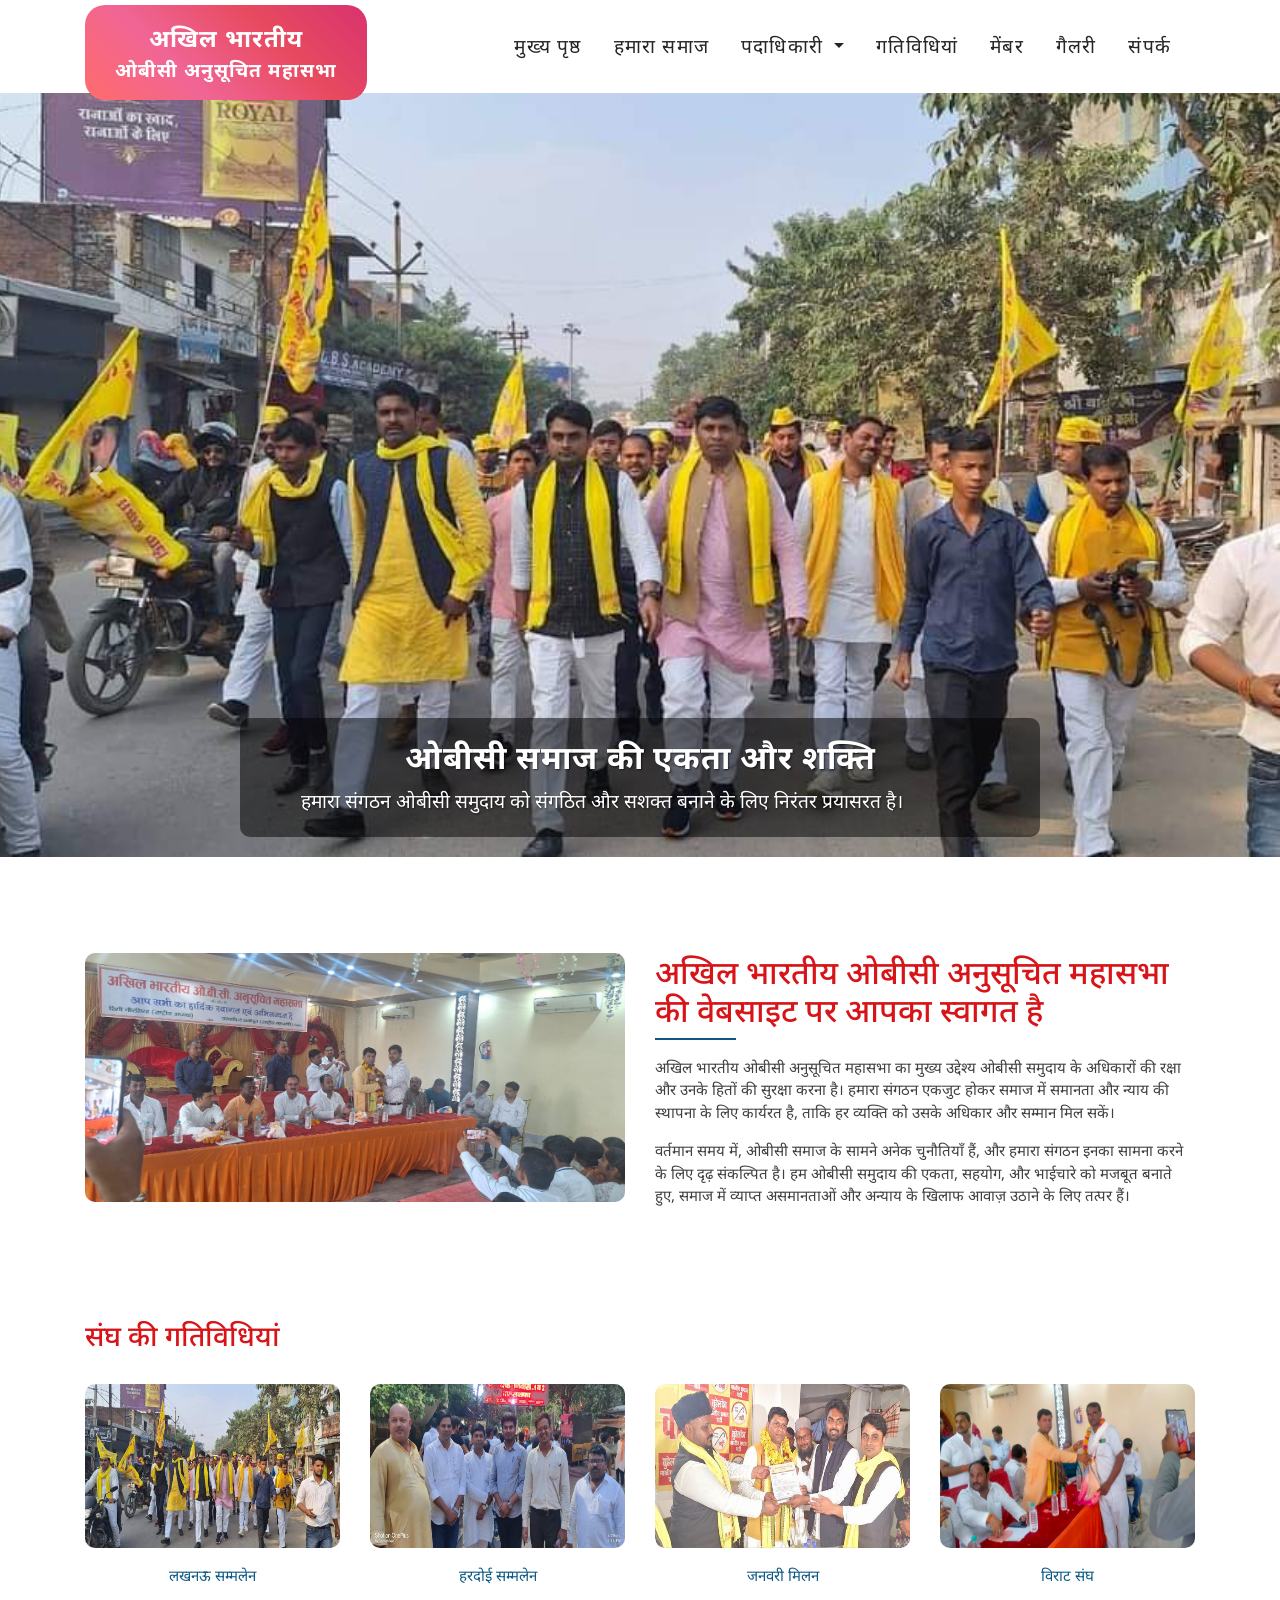
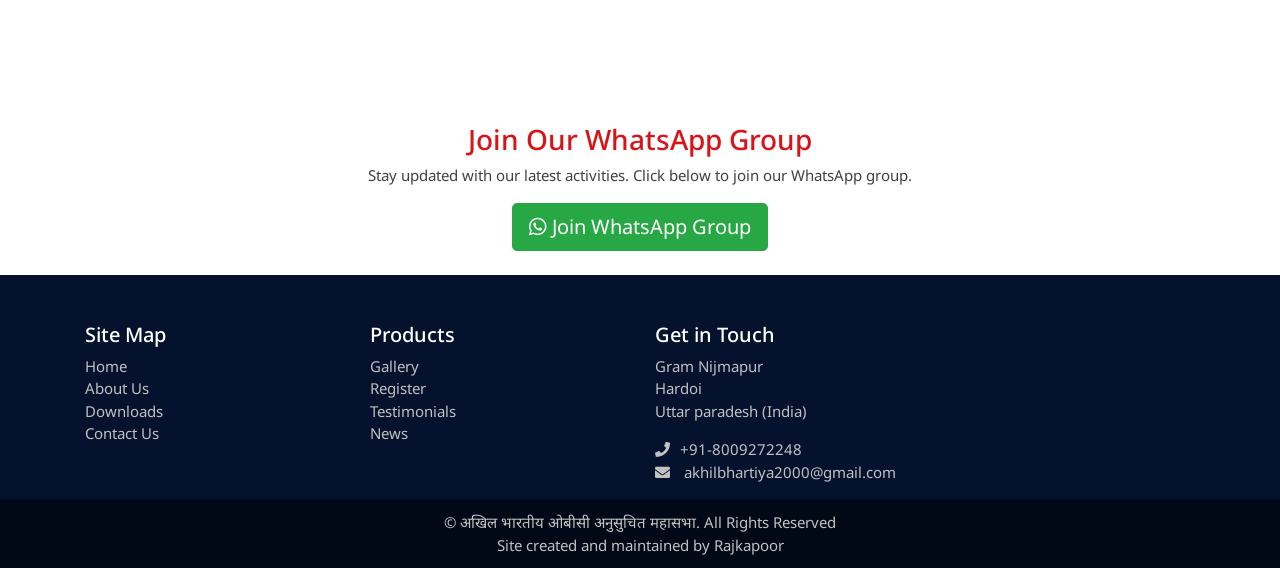
<file: index.html>
<!DOCTYPE html>

<html lang="en">

<head>

	<!-- Required meta tags -->
	<meta charset="UTF-8" />

	<meta name="viewport" content="width=device-width, initial-scale=1, shrink-to-fit=no">

	<link href="https://fonts.googleapis.com/css?family=Noto+Sans:400,700|Open+Sans:400,700&amp;subset=devanagari"
		rel="stylesheet">

	<link rel="stylesheet" href="https://use.fontawesome.com/releases/v5.1.1/css/all.css">

	<!-- Bootstrap CSS -->
	<link rel="stylesheet" href="assets/css/bootstrap.min.css" />

	<link rel="stylesheet" href="assets/css/animate.css" />

	<link rel="stylesheet" href="assets/css/style.css">

	<link rel="stylesheet" href="assets/css/resize.css">

	<title>Home | अखिल भारतीय ओबीसी अनुसुचित महासभा</title>

</head>

<body>
  <style>

.navbar {
    background-color: transparent; /* Transparent background by default */
    transition: background-color 0.3s ease, padding 0.3s ease; 
    box-shadow: none; /* No shadow initially */
}

.navbar-brand {
    display: flex;
    justify-content: center; /* Center horizontally */
    align-items: center; /* Center vertically */
    transition: transform 0.3s ease;
}

.logo-container {
    display: flex;
    flex-direction: column; /* Stack the two parts vertically */
    align-items: center; /* Center align the text */
    background: linear-gradient(45deg, #ff6b6b, #f06595, #e84a5f, #d8336f); /* Colorful gradient background */
    padding: 15px 30px; /* Add padding */
    border-radius: 20px; /* Rounded corners */
    text-align: center; /* Center text inside the container */
}

.logo-part1,
.logo-part2 {
    display: block; /* Ensure each part is on its own line */
    font-size: 1.2rem; /* Adjust font size */
    font-weight: bold; /* Bold text */
    color: #fff; /* White text color for contrast */
    letter-spacing: 1px; /* Slightly spaced out letters */
}

.logo-part1 {
    font-size: 1.5rem; /* Larger font size for the first part */
}

.logo-part2 {
    font-size: 1.2rem; /* Slightly smaller font size for the second part */
}

/* Style adjustments for smaller logo on scroll */
.scrolled .navbar-brand {
    transform: scale(0.8); /* Shrink logo */
}

.scrolled .logo-container {
    padding: 10px 20px; /* Adjust padding for smaller logo */
    border-radius: 15px; /* Adjust border-radius */
}

.scrolled .logo-part1 {
    font-size: 1.2rem; /* Smaller font size for smaller logo */
}

.scrolled .logo-part2 {
    font-size: 1rem; /* Smaller font size for smaller logo */
}

/* Navbar background color on scroll */
.scrolled {
    background-color: #ffffff; /* Background color when scrolled */
}


  </style>

  <script>
	window.addEventListener('scroll', function() {
    const navbar = document.querySelector('.navbar');
    if (window.scrollY > 50) { // Adjust this value as needed
        navbar.classList.add('scrolled');
    } else {
        navbar.classList.remove('scrolled');
    }
});

  </script>
	<nav class="navbar navbar-expand-lg navbar-light bg-light fixed-top">
		<div class="container nav-container">
			<a class="navbar-brand" href="index.html">
				<div class="logo-container">
					<span class="logo-part1">अखिल भारतीय</span>
					<span class="logo-part2">ओबीसी अनुसूचित महासभा</span>
				</div>
			</a>
			<button class="navbar-toggler" type="button" data-toggle="collapse" data-target="#mainNav"
				aria-controls="mainNav" aria-expanded="false" aria-label="Toggle navigation">
				<span class="navbar-toggler-icon"></span>
			</button>

			<div class="collapse navbar-collapse" id="mainNav">

				<ul class="navbar-nav nav-custom-list ml-auto">
					<li class="nav-item active">
						<a class="nav-link" href="index.html">मुख्य पृष्ठ</a>
					</li>
					<li class="nav-item">
						<a class="nav-link" href="about-us.html">हमारा समाज</a>
					</li>
					<li class="nav-item dropdown">
						<a class="nav-link dropdown-toggle" href="#" id="myNavDropdown" role="button"
							data-toggle="dropdown" aria-haspopup="true" aria-expanded="false">
							पदाधिकारी
						</a>
						<!-- <div class="dropdown-menu" aria-labelledby="myNavDropdown">
							<a class="dropdown-item" href="national-office-bearers.php">राष्ट्रीय पदाधिकारी</a>
							<a class="dropdown-item" href="regional-office-bearers.php">प्रादेशिक पदाधिकारी</a>
							<a class="dropdown-item" href="national-office-bearers-old.php">राष्ट्रीय पदाधिकारी (Sep
								2018 - Mar 2022)</a>
						</div> -->
					</li>
					<li class="nav-item">
						<a class="nav-link" href="news.html">गतिविधियां</a>
					</li>
					<li class="nav-item">
						<a class="nav-link" href="member.html">मेंबर</a>
					</li>
					<li class="nav-item">
						<a class="nav-link" href="gallery.html">गैलरी</a>
					</li>
					<li class="nav-item">
						<a class="nav-link" href="contact.html">संपर्क</a>
					</li>
				</ul>

			</div>

		</div>
	</nav>
	<div class="main-wrapper">
		<style>
			.carousel-item {
    height: 85vh; /* Adjust height as needed */
    background-size: cover;
    background-position: center;
    background-repeat: no-repeat;
}

.carousel-caption {
    background: rgba(0, 0, 0, 0.5); /* Optional: Adds a dark overlay behind text */
    padding: 20px;
    border-radius: 10px;
}

.carousel-heading {
    text-align: center;
    font-size: 2rem; /* Adjust heading size for larger screens */
}

.carousel-text {
    text-align: center;
    font-size: 1.2rem; /* Adjust text size for larger screens */
}

/* Tablet View (768px and up) */
@media (max-width: 991.98px) {
    .carousel-heading {
        font-size: 1.8rem; /* Slightly smaller heading size for tablets */
    }

    .carousel-text {
        font-size: 1rem; /* Slightly smaller text size for tablets */
    }
}

/* Mobile View (up to 767px) */
@media (max-width: 767.98px) {
    .carousel-item {
        height: 70vh; /* Reduce height for mobile screens */
    }

    .carousel-caption {
        padding: 15px;
        background: rgba(0, 0, 0, 0.7); /* Increase opacity for better readability */
    }

    .carousel-heading {
        font-size: 1.5rem; /* Smaller heading size for mobile */
    }

    .carousel-text {
        font-size: 0.9rem; /* Smaller text size for mobile */
    }
}

		</style>


		<div id="mainCarousel" class="carousel slide carousel-fade" data-ride="carousel" data-pause="false">
			<div class="carousel-inner">
				<div class="carousel-item active">
					<img class="d-block w-100 carousel-img-1" src="assets/img/banner22.jpeg" alt="">
					<div class="carousel-caption d-block mainCarouselCaption">
						<h5 class="carousel-heading animated fadeInUp">ओबीसी समाज की एकता और शक्ति</h5>
						<p class="carousel-text animated fadeInUp">हमारा संगठन ओबीसी समुदाय को संगठित और सशक्त बनाने के
							लिए निरंतर प्रयासरत है।</p>
					</div>
				</div>
				<div class="carousel-item">
					<img class="d-block w-100 carousel-img-2" src="assets/img/bannermain.jpeg" alt="">
					<div class="carousel-caption d-block mainCarouselCaption">
						<h5 class="carousel-heading animated slideInRight">समानता और न्याय के लिए संघर्ष</h5>
						<p class="carousel-text animated fadeInUp">अखिल भारतीय ओबीसी अनुसूचित महासभा समाज में समानता और
							न्याय की स्थापना के लिए कृतसंकल्प है।</p>
					</div>
				</div>
				<div class="carousel-item">
					<img class="d-block w-100 carousel-img-3" src="assets/img/bannerr4.jpeg" alt="">
					<div class="carousel-caption d-block mainCarouselCaption">
						<h5 class="carousel-heading animated slideInRight">संगठित और सशक्त समाज</h5>
						<p class="carousel-text animated fadeInUp">हम एक संगठित और सशक्त ओबीसी समाज की नींव रख रहे हैं,
							जहाँ हर व्यक्ति को उसका हक मिले।</p>
					</div>
				</div>
				<a class="carousel-control-prev" href="#mainCarousel" role="button" data-slide="prev">
					<span class="carousel-control-prev-icon" aria-hidden="true"></span>
					<span class="sr-only">Previous</span>
				</a>
				<a class="carousel-control-next" href="#mainCarousel" role="button" data-slide="next">
					<span class="carousel-control-next-icon" aria-hidden="true"></span>
					<span class="sr-only">Next</span>
				</a>
			</div>
		</div>


		<div class="main-cover">

			<div class="welcome-wrapper">
				<div class="container">
					<div class="welcome-cover">
						<div class="row welcome-row">
							<div class="col-md-6 welcome-box">
								<div class="welcome-img-wrap">
									<img src="assets/img/bannerr4.jpeg" alt="" class="img-welcome" />
								</div>
							</div>
							<div class="col-md-6 welcome-box">
								<div class="welcome-text-wrap">
									<h2 class="c-color">अखिल भारतीय ओबीसी अनुसूचित महासभा की वेबसाइट पर आपका स्वागत है
									</h2>
									<div class="left-heading-highlight"></div>
									<p>
										अखिल भारतीय ओबीसी अनुसूचित महासभा का मुख्य उद्देश्य ओबीसी समुदाय के अधिकारों की
										रक्षा और उनके हितों की सुरक्षा करना है। हमारा संगठन एकजुट होकर समाज में समानता
										और न्याय की स्थापना के लिए कार्यरत है, ताकि हर व्यक्ति को उसके अधिकार और सम्मान
										मिल सकें।
									</p>
									<p>
										वर्तमान समय में, ओबीसी समाज के सामने अनेक चुनौतियाँ हैं, और हमारा संगठन इनका
										सामना करने के लिए दृढ़ संकल्पित है। हम ओबीसी समुदाय की एकता, सहयोग, और भाईचारे
										को मजबूत बनाते हुए, समाज में व्याप्त असमानताओं और अन्याय के खिलाफ आवाज़ उठाने के
										लिए तत्पर हैं।
									</p>
								</div>
							</div>


						</div>
					</div>
				</div>
			</div>

			<div class="news-wrapper">
				<div class="container">
					<div class="news-cover">
						<h3 class="c-color">संघ की गतिविधियां</h3>
						<div class="row news-row">
							<div class="col-md-3 news-box">
								<div class="news-wrap">
									<div class="news-img-wrap">
										<img src="assets/img/banner22.jpeg" alt="" class="img-news" />
									</div>
									<div class="news-text-wrap">
										<a href="">
											<span>
												लखनऊ सम्मलेन
											</span>
										</a>
									</div>
								</div>
							</div>
							<div class="col-md-3 news-box">
								<div class="news-wrap">
									<div class="news-img-wrap">
										<img src="assets/img/gallery/12.jpg" alt="" class="img-news" />
									</div>
									<div class="news-text-wrap">
										<a href="">
											<span>
												हरदोई सम्मलेन
											</span>
										</a>
									</div>
								</div>
							</div>
							<div class="col-md-3 news-box">
								<div class="news-wrap">
									<div class="news-img-wrap">
										<img src="assets/img/gallery/8.jpg" alt="" class="img-news" />
									</div>
									<div class="news-text-wrap">
										<a href="">
											<span>
												जनवरी मिलन
											</span>
										</a>
									</div>
								</div>
							</div>
							<div class="col-md-3 news-box">
								<div class="news-wrap">
									<div class="news-img-wrap">
										<img src="assets/img/bannermain.jpeg" alt="" class="img-news" />
									</div>
									<div class="news-text-wrap">
										<a href="">
											<span>
												विराट संघ
											</span>
										</a>
									</div>
								</div>
							</div>
						</div>
					</div>
				</div>
			</div>

		</div>

		<div class="main-cover-e">
			<div class="welcome-wrapper">
				<div class="container">
					<div class="welcome-cover">
						<div class="row welcome-row">
							<div class="col-md-6 welcome-box">
								<div class="welcome-img-wrap">
									<img src="assets/img/intro.jpg" alt="" class="img-fluid" />
								</div>
							</div>
							<div class="col-md-6 welcome-box">
								<div class="welcome-text-wrap">
									<h2 class="c-color">Akhil Bhartiya Vishwakarma Virat Sangh (Regd.)</h2>
									<div class="left-heading-highlight"></div>
									<p>
										Lorem ipsum dolor sit amet, consectetur adipisicing elit. Provident ullam vero
										temporibus at, eaque recusandae impedit dolore, facere pariatur tempore odio
										dignissimos modi reprehenderit praesentium obcaecati minus quae illo. Sit?
									</p>
									<p>
										Lorem ipsum dolor sit amet, consectetur adipisicing elit. Rem voluptate,
										consectetur eos numquam molestias. Debitis adipisci mollitia consectetur
										quisquam odit.
									</p>
								</div>
							</div>
						</div>
					</div>
				</div>
			</div>

			<div class="news-wrapper">
				<div class="container">
					<div class="news-cover">
						<h3 class="c-color">नवीनतम समाचार</h3>
						<div class="row news-row">
							<div class="col-md-3 news-box">
								<div class="news-wrap">
									<div class="news-img-wrap">
										<img src="assets/img/news1.jpg" alt="" class="img-fluid" />
									</div>
									<div class="news-text-wrap">
										<a href="">
											<span>
												गुजरात सम्मलेन
											</span>
										</a>
									</div>
								</div>
							</div>
							<div class="col-md-3 news-box">
								<div class="news-wrap">
									<div class="news-img-wrap">
										<img src="assets/img/news2.jpg" alt="" class="img-fluid" />
									</div>
									<div class="news-text-wrap">
										<a href="">
											<span>
												मध्य प्रदेश सम्मलेन
											</span>
										</a>
									</div>
								</div>
							</div>
							<div class="col-md-3 news-box">
								<div class="news-wrap">
									<div class="news-img-wrap">
										<img src="assets/img/news3.jpg" alt="" class="img-fluid" />
									</div>
									<div class="news-text-wrap">
										<a href="">
											<span>
												जनवरी मिलन
											</span>
										</a>
									</div>
								</div>
							</div>
							<div class="col-md-3 news-box">
								<div class="news-wrap">
									<div class="news-img-wrap">
										<img src="assets/img/news4.jpg" alt="" class="img-fluid" />
									</div>
									<div class="news-text-wrap">
										<a href="">
											<span>
												विराट संघ
											</span>
										</a>
									</div>
								</div>
							</div>
						</div>
					</div>
				</div>
			</div>

			<div class="events-wrapper">
				<div class="container">
					<div class="events-cover">
						<h3 class="c-color">आने वाले कार्यक्रम</h3>
						<div class="row events-row">
							<div class="col-md-8">
								<div class="coming-events-wrap">
									<img src="assets/img/events.jpg" alt="" class="img-fluid" />
								</div>
							</div>
							<div class="col-md-4">
								<div class="join-wrapper">
									<div class="join-img-wrap">
										<img src="assets/img/join-us.jpg" alt="" class="img-fluid" />
									</div>
									<div class="join-btn-wrap">
										<a href="register.php" class="join-btn">हमसे जुड़े</a>
									</div>
								</div>
							</div>
						</div>
					</div>
				</div>
			</div>

		</div>

		<section id="whatsapp-group" class="text-center py-4">
			<div class="container">
				<h3>Join Our WhatsApp Group</h3>
				<p>Stay updated with our latest activities. Click below to join our WhatsApp group.</p>
				<a href="https://chat.whatsapp.com/IRrl6hTU7uf0EmvpTVb7B7" target="_blank" class="btn btn-success btn-lg">
					<i class="fab fa-whatsapp"></i> Join WhatsApp Group
				</a>
			</div>
		</section>
		
		<!-- Add this to your head section if needed -->
		<link rel="stylesheet" href="https://use.fontawesome.com/releases/v5.1.1/css/all.css">
		

	</div>

	<!-- WhatsApp Button Section -->



	<footer class="page-footer custom-footer">
		<div class="container">
			<div class="row ft-top-row">
				<div class="col-lg-3 col-md-3 col-sm-12 ft-site">
					<h5 class="ft-white-head">Site Map</h5>
					<ul>
						<li><a class="ft-white-links" href="#!">Home</a></li>
						<li><a class="ft-white-links" href="#!">About Us</a></li>
						<li><a class="ft-white-links" href="#!">Downloads</a></li>
						<li><a class="ft-white-links" href="#!">Contact Us</a></li>
					</ul>
				</div>
				<div class="col-lg-3 col-md-3 col-sm-12 ft-pdt">
					<h5 class="ft-white-head">Products</h5>
					<ul>
						<li><a class="ft-white-links" href="#!">Gallery</a></li>
						<li><a class="ft-white-links" href="#!">Register</a></li>
						<li><a class="ft-white-links" href="#!">Testimonials</a></li>
						<li><a class="ft-white-links" href="#!">News</a></li>
					</ul>
				</div>
				<div class="col-lg-6 col-md-6 col-sm-12 ft-contacts">
					<h5 class="ft-white-head">Get in Touch</h5>
					<p class="ft-address">
						Gram Nijmapur
						<br />
						Hardoi
						<br />
						Uttar paradesh (India)
					</p>
					<p class="ft-address">
						<i class="fas fa-phone"></i>+91-8009272248
						<br />
						<i class="fas fa-envelope"></i> <a
							href="mailto:akhilbhartiya000@gmail.com">akhilbhartiya2000@gmail.com</a>
					</p>
				</div>
			</div>
		</div>
		<div class="footer-copyright footer-branding">
			<div class="container">
				<p>
					&copy; अखिल भारतीय ओबीसी अनुसुचित महासभा. All Rights Reserved
					<br />
					Site created and maintained by <a class="cr-agency" target="_blank">Rajkapoor</a>
				</p>
			</div>
		</div>
	</footer>

	<!-- Optional JavaScript -->

	<!-- jQuery first, then Popper.js, then Bootstrap JS -->
	<script type="text/javascript" src="assets/js/jquery-3.3.1.min.js"></script>

	<script type="text/javascript"
		src="https://cdnjs.cloudflare.com/ajax/libs/popper.js/1.14.3/umd/popper.min.js"></script>

	<script type="text/javascript" src="assets/js/bootstrap.min.js"></script>

	<script type="text/javascript" src="assets/js/main.js"></script>

</body>

</html>
</file>
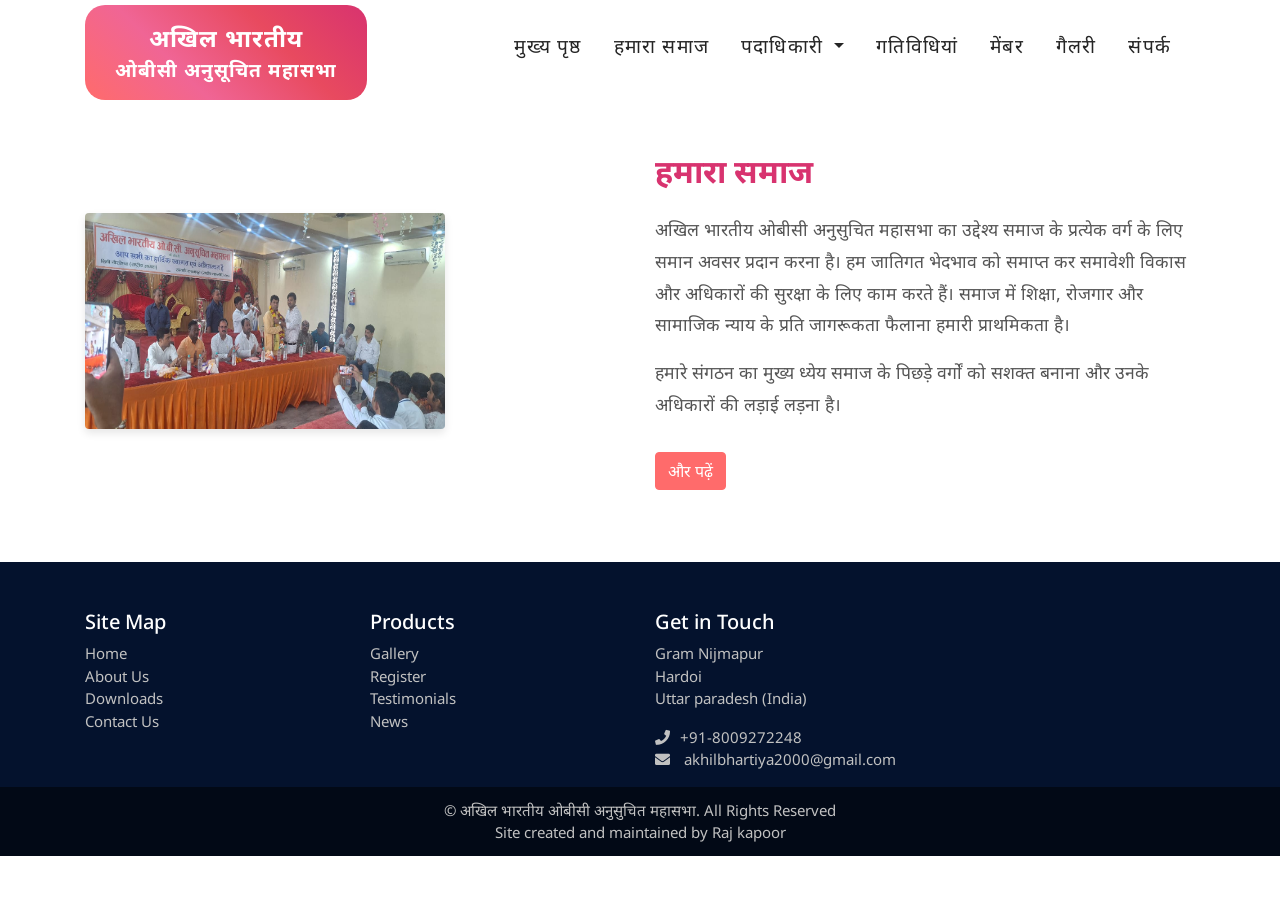
<file: about-us.html>
<!DOCTYPE html>

<html lang="en">

<head>

	<!-- Required meta tags -->
	<meta charset="UTF-8" />

	<meta name="viewport" content="width=device-width, initial-scale=1, shrink-to-fit=no">

	<link href="https://fonts.googleapis.com/css?family=Noto+Sans:400,700|Open+Sans:400,700&amp;subset=devanagari" rel="stylesheet">

	<link rel="stylesheet" href="https://use.fontawesome.com/releases/v5.1.1/css/all.css">

	<!-- Bootstrap CSS -->
	<link rel="stylesheet" href="assets/css/bootstrap.min.css" />

	<link rel="stylesheet" href="assets/css/animate.css" />

	<link rel="stylesheet" href="assets/css/style.css">

    <link rel="stylesheet" href="assets/css/resize.css">

	<title>News | अखिल भारतीय ओबीसी अनुसुचित महासभा</title>

</head>

<body>

	<style>

		.navbar {
			background-color: transparent; /* Transparent background by default */
			transition: background-color 0.3s ease, padding 0.3s ease; 
			box-shadow: none; /* No shadow initially */
		}
		
		.navbar-brand {
			display: flex;
			justify-content: center; /* Center horizontally */
			align-items: center; /* Center vertically */
			transition: transform 0.3s ease;
		}
		
		.logo-container {
			display: flex;
			flex-direction: column; /* Stack the two parts vertically */
			align-items: center; /* Center align the text */
			background: linear-gradient(45deg, #ff6b6b, #f06595, #e84a5f, #d8336f); /* Colorful gradient background */
			padding: 15px 30px; /* Add padding */
			border-radius: 20px; /* Rounded corners */
			text-align: center; /* Center text inside the container */
		}
		
		.logo-part1,
		.logo-part2 {
			display: block; /* Ensure each part is on its own line */
			font-size: 1.2rem; /* Adjust font size */
			font-weight: bold; /* Bold text */
			color: #fff; /* White text color for contrast */
			letter-spacing: 1px; /* Slightly spaced out letters */
		}
		
		.logo-part1 {
			font-size: 1.5rem; /* Larger font size for the first part */
		}
		
		.logo-part2 {
			font-size: 1.2rem; /* Slightly smaller font size for the second part */
		}
		
		/* Style adjustments for smaller logo on scroll */
		.scrolled .navbar-brand {
			transform: scale(0.8); /* Shrink logo */
		}
		
		.scrolled .logo-container {
			padding: 10px 20px; /* Adjust padding for smaller logo */
			border-radius: 15px; /* Adjust border-radius */
		}
		
		.scrolled .logo-part1 {
			font-size: 1.2rem; /* Smaller font size for smaller logo */
		}
		
		.scrolled .logo-part2 {
			font-size: 1rem; /* Smaller font size for smaller logo */
		}
		
		/* Navbar background color on scroll */
		.scrolled {
			background-color: #ffffff; /* Background color when scrolled */
		}
		
		
		  </style>
		
		  <script>
			window.addEventListener('scroll', function() {
			const navbar = document.querySelector('.navbar');
			if (window.scrollY > 50) { // Adjust this value as needed
				navbar.classList.add('scrolled');
			} else {
				navbar.classList.remove('scrolled');
			}
		});
		
		  </script>
			<nav class="navbar navbar-expand-lg navbar-light bg-light fixed-top">
				<div class="container nav-container">
					<a class="navbar-brand" href="index.html">
						<div class="logo-container">
							<span class="logo-part1">अखिल भारतीय</span>
							<span class="logo-part2">ओबीसी अनुसूचित महासभा</span>
						</div>
					</a>
					<button class="navbar-toggler" type="button" data-toggle="collapse" data-target="#mainNav"
						aria-controls="mainNav" aria-expanded="false" aria-label="Toggle navigation">
						<span class="navbar-toggler-icon"></span>
					</button>

        <div class="collapse navbar-collapse" id="mainNav">

            <ul class="navbar-nav nav-custom-list ml-auto">
                <li class="nav-item active">
                    <a class="nav-link" href="index.html">मुख्य पृष्ठ</a>
                </li>
                <li class="nav-item">
                    <a class="nav-link" href="about-us.html">हमारा समाज</a>
                </li>
                <li class="nav-item dropdown">
                    <a class="nav-link dropdown-toggle" href="#" id="myNavDropdown" role="button" data-toggle="dropdown" aria-haspopup="true" aria-expanded="false">
                        पदाधिकारी
                    </a>
                    <!-- <div class="dropdown-menu" aria-labelledby="myNavDropdown">
                        <a class="dropdown-item" href="national-office-bearers.php">राष्ट्रीय पदाधिकारी</a>
                        <a class="dropdown-item" href="regional-office-bearers.php">प्रादेशिक पदाधिकारी</a>
                        <a class="dropdown-item" href="national-office-bearers-old.php">राष्ट्रीय पदाधिकारी (Sep 2018 - Mar 2022)</a>
                    </div> -->
                </li>
                <li class="nav-item">
                    <a class="nav-link" href="news.html">गतिविधियां</a>
                </li>
                <li class="nav-item">
                    <a class="nav-link" href="member.html">मेंबर</a>
                </li>
                <li class="nav-item">
                    <a class="nav-link" href="gallery.html">गैलरी</a>
                </li>
                <li class="nav-item">
                    <a class="nav-link" href="contact.html">संपर्क</a>
                </li>
            </ul>
        
        </div>

    </div> 
</nav>	

<!-- "हमारा समाज" Section -->
<section id="hamara-samaj" class="py">
    <div class="container">
        <div class="row align-items-center">
            <!-- Image on the left -->
            <div class="col-lg-6 col-md-6 mb-4 mb-md-0">
                <img src="assets/img/bannerr4.jpeg" class="img-fluid rounded" alt="Hamara Samaj Image" style="box-shadow: 0 4px 8px rgba(0, 0, 0, 0.1);">
            </div>
            <!-- Text content on the right -->
            <div class="col-lg-6 col-md-6">
                <h2 class="mb-4" style="color: #d8336f; font-weight: 700;">हमारा समाज</h2>
                <p style="font-size: 1.1rem; line-height: 1.8; color: #555;">
                    अखिल भारतीय ओबीसी अनुसुचित महासभा का उद्देश्य समाज के प्रत्येक वर्ग के लिए समान अवसर प्रदान करना है। 
                    हम जातिगत भेदभाव को समाप्त कर समावेशी विकास और अधिकारों की सुरक्षा के लिए काम करते हैं। 
                    समाज में शिक्षा, रोजगार और सामाजिक न्याय के प्रति जागरूकता फैलाना हमारी प्राथमिकता है।
                </p>
                <p style="font-size: 1.1rem; line-height: 1.8; color: #555;">
                    हमारे संगठन का मुख्य ध्येय समाज के पिछड़े वर्गों को सशक्त बनाना और उनके अधिकारों की लड़ाई लड़ना है।
                </p>
                <a href="about-us.html" class="btn btn-primary mt-3" style="background-color: #ff6b6b; border-color: #ff6b6b;">और पढ़ें</a>
            </div>
        </div>
    </div>
</section>

	<footer class="page-footer custom-footer">
		<div class="container">
			<div class="row ft-top-row">
				<div class="col-lg-3 col-md-3 col-sm-12 ft-site">
					<h5 class="ft-white-head">Site Map</h5>
					<ul>
						<li><a class="ft-white-links" href="#!">Home</a></li>
						<li><a class="ft-white-links" href="#!">About Us</a></li>
						<li><a class="ft-white-links" href="#!">Downloads</a></li>
						<li><a class="ft-white-links" href="#!">Contact Us</a></li>
					</ul>
				</div>
				<div class="col-lg-3 col-md-3 col-sm-12 ft-pdt">
					<h5 class="ft-white-head">Products</h5>
					<ul>
						<li><a class="ft-white-links" href="#!">Gallery</a></li>
						<li><a class="ft-white-links" href="#!">Register</a></li>
						<li><a class="ft-white-links" href="#!">Testimonials</a></li>
						<li><a class="ft-white-links" href="#!">News</a></li>
					</ul>
				</div>
				<div class="col-lg-6 col-md-6 col-sm-12 ft-contacts">
					<h5 class="ft-white-head">Get in Touch</h5>
					<p class="ft-address">
						Gram Nijmapur
						<br />
						Hardoi
						<br />
						Uttar paradesh (India)
					</p>
					<p class="ft-address">
						<i class="fas fa-phone"></i>+91-8009272248
						<br />
						<i class="fas fa-envelope"></i> <a
							href="mailto:akhilbhartiya000@gmail.com">akhilbhartiya2000@gmail.com</a>
					</p>
				</div>
			</div>
		</div>
		<div class="footer-copyright footer-branding">
			<div class="container">
				<p>
					&copy; अखिल भारतीय ओबीसी अनुसुचित महासभा. All Rights Reserved 
					<br /> 
					Site created and maintained by <a class="cr-agency" target="_blank">Raj kapoor</a>
				</p>
			</div>
		</div>
	</footer>

	<!-- Optional JavaScript -->

    <!-- jQuery first, then Popper.js, then Bootstrap JS -->
    <script type="text/javascript" src="assets/js/jquery-3.3.1.min.js"></script>
	
    <script type="text/javascript" src="https://cdnjs.cloudflare.com/ajax/libs/popper.js/1.14.3/umd/popper.min.js"></script>

    <script type="text/javascript" src="assets/js/bootstrap.min.js"></script>

    <script type="text/javascript" src="assets/js/main.js"></script>

</body>

</html>
</file>
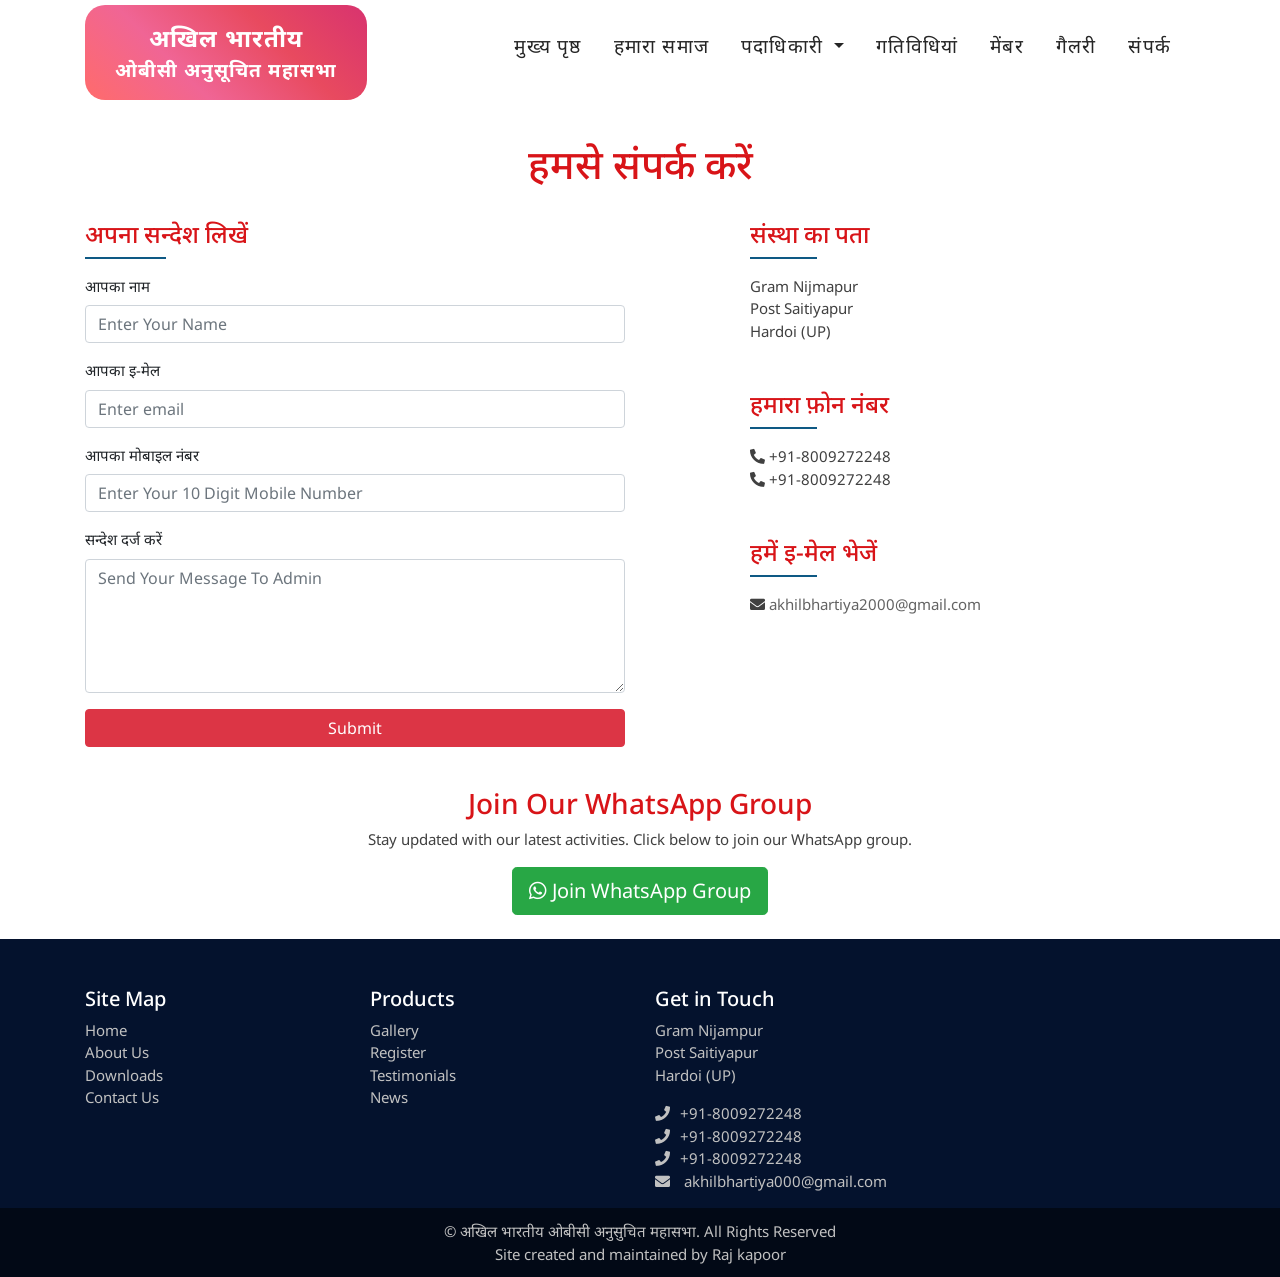
<file: contact.html>
<!DOCTYPE html>

<html lang="en">

<head>

	<!-- Required meta tags -->
	<meta charset="UTF-8" />

	<meta name="viewport" content="width=device-width, initial-scale=1, shrink-to-fit=no">

	<link href="https://fonts.googleapis.com/css?family=Noto+Sans:400,700|Open+Sans:400,700&amp;subset=devanagari" rel="stylesheet">

	<link rel="stylesheet" href="https://use.fontawesome.com/releases/v5.1.1/css/all.css">

	<!-- Bootstrap CSS -->
	<link rel="stylesheet" href="assets/css/bootstrap.min.css" />

	<link rel="stylesheet" href="assets/css/animate.css" />

	<link rel="stylesheet" href="assets/css/style.css">

    <link rel="stylesheet" href="assets/css/resize.css">

	<title>Contact Us | अखिल भारतीय ओबीसी अनुसुचित महासभा</title>

</head>

<body>

<style>

.navbar {
    background-color: transparent; /* Transparent background by default */
    transition: background-color 0.3s ease, padding 0.3s ease; 
    box-shadow: none; /* No shadow initially */
}

.navbar-brand {
    display: flex;
    justify-content: center; /* Center horizontally */
    align-items: center; /* Center vertically */
    transition: transform 0.3s ease;
}

.logo-container {
    display: flex;
    flex-direction: column; /* Stack the two parts vertically */
    align-items: center; /* Center align the text */
    background: linear-gradient(45deg, #ff6b6b, #f06595, #e84a5f, #d8336f); /* Colorful gradient background */
    padding: 15px 30px; /* Add padding */
    border-radius: 20px; /* Rounded corners */
    text-align: center; /* Center text inside the container */
}

.logo-part1,
.logo-part2 {
    display: block; /* Ensure each part is on its own line */
    font-size: 1.2rem; /* Adjust font size */
    font-weight: bold; /* Bold text */
    color: #fff; /* White text color for contrast */
    letter-spacing: 1px; /* Slightly spaced out letters */
}

.logo-part1 {
    font-size: 1.5rem; /* Larger font size for the first part */
}

.logo-part2 {
    font-size: 1.2rem; /* Slightly smaller font size for the second part */
}

/* Style adjustments for smaller logo on scroll */
.scrolled .navbar-brand {
    transform: scale(0.8); /* Shrink logo */
}

.scrolled .logo-container {
    padding: 10px 20px; /* Adjust padding for smaller logo */
    border-radius: 15px; /* Adjust border-radius */
}

.scrolled .logo-part1 {
    font-size: 1.2rem; /* Smaller font size for smaller logo */
}

.scrolled .logo-part2 {
    font-size: 1rem; /* Smaller font size for smaller logo */
}

/* Navbar background color on scroll */
.scrolled {
    background-color: #ffffff; /* Background color when scrolled */
}

	</style>
	<script>
		window.addEventListener('scroll', function() {
		const navbar = document.querySelector('.navbar');
		if (window.scrollY > 50) { // Adjust this value as needed
			navbar.classList.add('scrolled');
		} else {
			navbar.classList.remove('scrolled');
		}
	});
	
	  </script>

	<nav class="navbar navbar-expand-lg navbar-light bg-light fixed-top">
    <div class="container nav-container">
        <a class="navbar-brand" href="index.html">
            <div class="logo-container">
				<span class="logo-part1">अखिल भारतीय</span>
				<span class="logo-part2">ओबीसी अनुसूचित महासभा</span>
			</div>
        </a>
        <button class="navbar-toggler" type="button" data-toggle="collapse" data-target="#mainNav" aria-controls="mainNav" aria-expanded="false" aria-label="Toggle navigation">
            <span class="navbar-toggler-icon"></span>
        </button>

        <div class="collapse navbar-collapse" id="mainNav">

            <ul class="navbar-nav nav-custom-list ml-auto">
                <li class="nav-item active">
                    <a class="nav-link" href="index.html">मुख्य पृष्ठ</a>
                </li>
                <li class="nav-item">
                    <a class="nav-link" href="about-us.html">हमारा समाज</a>
                </li>
                <li class="nav-item dropdown">
                    <a class="nav-link dropdown-toggle" href="#" id="myNavDropdown" role="button" data-toggle="dropdown" aria-haspopup="true" aria-expanded="false">
                        पदाधिकारी
                    </a>
                    <!-- <div class="dropdown-menu" aria-labelledby="myNavDropdown">
                        <a class="dropdown-item" href="national-office-bearers.php">राष्ट्रीय पदाधिकारी</a>
                        <a class="dropdown-item" href="regional-office-bearers.php">प्रादेशिक पदाधिकारी</a>
                        <a class="dropdown-item" href="national-office-bearers-old.php">राष्ट्रीय पदाधिकारी (Sep 2018 - Mar 2022)</a>
                    </div> -->
                </li>
                <li class="nav-item">
                    <a class="nav-link" href="news.html">गतिविधियां</a>
                </li>
                <li class="nav-item">
                    <a class="nav-link" href="member.html">मेंबर</a>
                </li>
                <li class="nav-item">
                    <a class="nav-link" href="gallery.html">गैलरी</a>
                </li>
                <li class="nav-item">
                    <a class="nav-link" href="contact.html">संपर्क</a>
                </li>
            </ul>
        
        </div>

    </div> 
</nav>		

	<div class="main-wrapper">

		<div class="main-cover">

			<div class="container">
				<div class="about-wrap">
					<div class="row story-row">

						<div class="col-lg-12 story-sections story-wrap">
							<div class="story-section-inner">
								<h1 class="story-head">हमसे संपर्क करें</h1>

								 
								

								<div class="row ct-row">
							        <div class="col-lg-6 ct-form">
							        	<h4>अपना सन्देश लिखें</h4>
							        	<div class="left-heading-highlight"></div> 
							            <form action="contact.php" method="POST">
							                <div class="form-group">
							                    <label for="inputName">आपका नाम</label>
							                    <input class="form-control" type="text" name="name" placeholder="Enter Your Name" required>
							                </div>
							                <div class="form-group">
							                    <label for="inputEmail">आपका इ-मेल</label>
							                    <input class="form-control" type="email" name="email" placeholder="Enter email" required>
							                </div>
							                <div class="form-group">
							                    <label for="inputName">आपका मोबाइल नंबर</label>
							                    <input class="form-control" type="text" name="phone" pattern="^\d{10}$" placeholder="Enter Your 10 Digit Mobile Number" required>
							                </div>
							                <div class="form-group">
							                    <label for="inputMessage">सन्देश दर्ज करें</label>
							                    <textarea class="form-control" name="message" placeholder="Send Your Message To Admin" rows="5" required></textarea>
							                </div>
							                <div class="form-group">
							                    <button type="submit" name="contact_submit" class="btn btn-danger btn-block">Submit</button>
							                </div>
							            </form>

							            
							        </div>

									
							        <div class="col-lg-5 offset-lg-1">
							        	<div class="address-wrap">
							        		<h4>संस्था का पता</h4>
							        		<div class="left-heading-highlight"></div> 
							        		<p>
							        			Gram Nijmapur
												<br />
												Post Saitiyapur
												<br />
												Hardoi (UP)
							        		</p>
							        	</div> 

							        	<div class="phone-wrap">
							        		<h4>हमारा फ़ोन नंबर</h4>
							        		<div class="left-heading-highlight"></div> 
							        		<p>
							        			<i class="fas fa-phone"></i> +91-8009272248
							        			<br />
							        			<i class="fas fa-phone"></i> +91-8009272248
							        		</p>
							        	</div> 

							        	<div class="mail-wrap">
							        		<h4>हमें इ-मेल भेजें</h4>
							        		<div class="left-heading-highlight"></div> 
							        		<p>
							        			<i class="fas fa-envelope"></i> <a href="mailto:akhilbharytiya2000@gmail.com">akhilbhartiya2000@gmail.com</a>
							        		</p>
							        	</div> 
							        	
							        </div>
							    </div>

							</div> 
						</div> 

					</div> 
					
				</div> 
			</div> 
			

		</div> 

	</div> 

	<section id="whatsapp-group" class="text-center py-4">
		<div class="container">
			<h3>Join Our WhatsApp Group</h3>
			<p>Stay updated with our latest activities. Click below to join our WhatsApp group.</p>
			<a href="https://chat.whatsapp.com/IRrl6hTU7uf0EmvpTVb7B7" target="_blank" class="btn btn-success btn-lg">
				<i class="fab fa-whatsapp"></i> Join WhatsApp Group
			</a>
		</div>
	</section>
	
	<!-- Add this to your head section if needed -->
	<link rel="stylesheet" href="https://use.fontawesome.com/releases/v5.1.1/css/all.css">

	<footer class="page-footer custom-footer">
		<div class="container">
			<div class="row ft-top-row">
				<div class="col-lg-3 col-md-3 col-sm-12 ft-site">
					<h5 class="ft-white-head">Site Map</h5>
					<ul>
						<li><a class="ft-white-links" href="#!">Home</a></li>
						<li><a class="ft-white-links" href="#!">About Us</a></li>
						<li><a class="ft-white-links" href="#!">Downloads</a></li>
						<li><a class="ft-white-links" href="#!">Contact Us</a></li>
					</ul>
				</div>
				<div class="col-lg-3 col-md-3 col-sm-12 ft-pdt">
					<h5 class="ft-white-head">Products</h5>
					<ul>
						<li><a class="ft-white-links" href="#!">Gallery</a></li>
						<li><a class="ft-white-links" href="#!">Register</a></li>
						<li><a class="ft-white-links" href="#!">Testimonials</a></li>
						<li><a class="ft-white-links" href="#!">News</a></li>
					</ul>
				</div>
				<div class="col-lg-6 col-md-6 col-sm-12 ft-contacts">
					<h5 class="ft-white-head">Get in Touch</h5>
					<p class="ft-address">
						Gram Nijampur 
						<br />
						Post Saitiyapur
						<br />
						Hardoi (UP)
					</p>
					<p class="ft-address">
						<i class="fas fa-phone"></i>+91-8009272248
						<br />
						<i class="fas fa-phone"></i>+91-8009272248
						<br />
						<i class="fas fa-phone"></i>+91-8009272248
						<br>
						<i class="fas fa-envelope"></i> <a href="mailto:akhilbharytiya2000@gmail.com">akhilbhartiya000@gmail.com</a>
					</p>
				</div>
			</div>
		</div>
		<div class="footer-copyright footer-branding">
			<div class="container">
				<p>
					&copy; अखिल भारतीय ओबीसी अनुसुचित महासभा. All Rights Reserved 
					<br /> 
					Site created and maintained by <a class="cr-agency" target="_blank" >Raj kapoor</a>
				</p>
			</div>
		</div>
	</footer>

	<!-- Optional JavaScript -->

    <!-- jQuery first, then Popper.js, then Bootstrap JS -->
    <script type="text/javascript" src="assets/js/jquery-3.3.1.min.js"></script>
	
    <script type="text/javascript" src="https://cdnjs.cloudflare.com/ajax/libs/popper.js/1.14.3/umd/popper.min.js"></script>

    <script type="text/javascript" src="assets/js/bootstrap.min.js"></script>

    <script type="text/javascript" src="assets/js/main.js"></script>

</body>

</html>
</file>
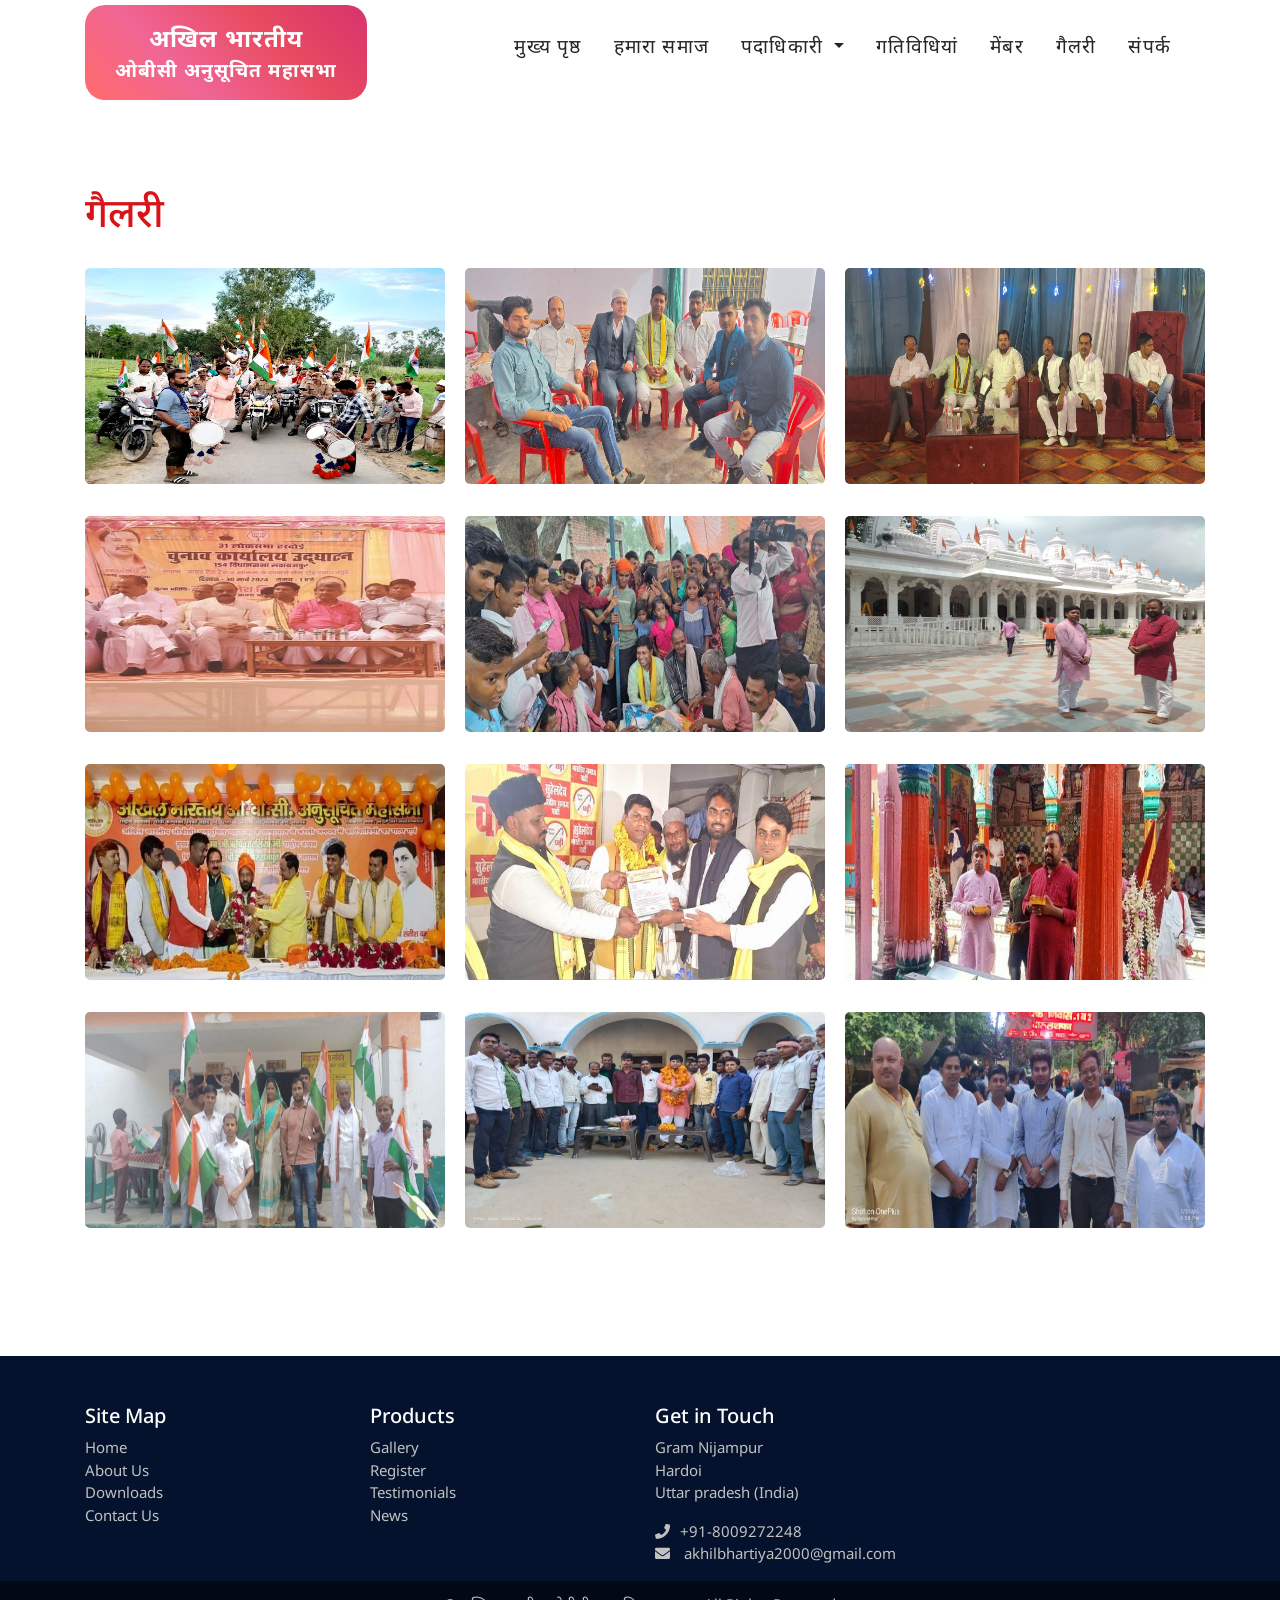
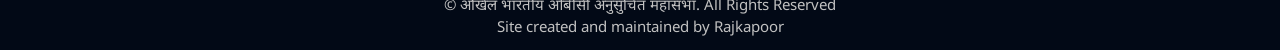
<file: gallery.html>
<!DOCTYPE html>

<html lang="en">

<head>

	<!-- Required meta tags -->
	<meta charset="UTF-8" />

	<meta name="viewport" content="width=device-width, initial-scale=1, shrink-to-fit=no">

	<link href="https://fonts.googleapis.com/css?family=Noto+Sans:400,700|Open+Sans:400,700&amp;subset=devanagari" rel="stylesheet">

	<link rel="stylesheet" href="https://use.fontawesome.com/releases/v5.1.1/css/all.css">

	<!-- Bootstrap CSS -->
	<link rel="stylesheet" href="assets/css/bootstrap.min.css" />

	<link rel="stylesheet" href="assets/css/animate.css" />

	<link rel="stylesheet" href="assets/css/style.css">

    <link rel="stylesheet" href="assets/css/resize.css">

	<title>Gallery | अखिल भारतीय ओबीसी अनुसुचित महासभा</title>

</head>

<body>

    <style>

        .navbar {
            background-color: transparent; /* Transparent background by default */
            transition: background-color 0.3s ease, padding 0.3s ease; 
            box-shadow: none; /* No shadow initially */
        }
        
        .navbar-brand {
            display: flex;
            justify-content: center; /* Center horizontally */
            align-items: center; /* Center vertically */
            transition: transform 0.3s ease;
        }
        
        .logo-container {
            display: flex;
            flex-direction: column; /* Stack the two parts vertically */
            align-items: center; /* Center align the text */
            background: linear-gradient(45deg, #ff6b6b, #f06595, #e84a5f, #d8336f); /* Colorful gradient background */
            padding: 15px 30px; /* Add padding */
            border-radius: 20px; /* Rounded corners */
            text-align: center; /* Center text inside the container */
        }
        
        .logo-part1,
        .logo-part2 {
            display: block; /* Ensure each part is on its own line */
            font-size: 1.2rem; /* Adjust font size */
            font-weight: bold; /* Bold text */
            color: #fff; /* White text color for contrast */
            letter-spacing: 1px; /* Slightly spaced out letters */
        }
        
        .logo-part1 {
            font-size: 1.5rem; /* Larger font size for the first part */
        }
        
        .logo-part2 {
            font-size: 1.2rem; /* Slightly smaller font size for the second part */
        }
        
        /* Style adjustments for smaller logo on scroll */
        .scrolled .navbar-brand {
            transform: scale(0.8); /* Shrink logo */
        }
        
        .scrolled .logo-container {
            padding: 10px 20px; /* Adjust padding for smaller logo */
            border-radius: 15px; /* Adjust border-radius */
        }
        
        .scrolled .logo-part1 {
            font-size: 1.2rem; /* Smaller font size for smaller logo */
        }
        
        .scrolled .logo-part2 {
            font-size: 1rem; /* Smaller font size for smaller logo */
        }
        
        /* Navbar background color on scroll */
        .scrolled {
            background-color: #ffffff; /* Background color when scrolled */
        }
        
        
          </style>
        
          <script>
            window.addEventListener('scroll', function() {
            const navbar = document.querySelector('.navbar');
            if (window.scrollY > 50) { // Adjust this value as needed
                navbar.classList.add('scrolled');
            } else {
                navbar.classList.remove('scrolled');
            }
        });
        
          </script>
            <nav class="navbar navbar-expand-lg navbar-light bg-light fixed-top">
                <div class="container nav-container">
                    <a class="navbar-brand" href="index.html">
                        <div class="logo-container">
                            <span class="logo-part1">अखिल भारतीय</span>
                            <span class="logo-part2">ओबीसी अनुसूचित महासभा</span>
                        </div>
                    </a>
                    <button class="navbar-toggler" type="button" data-toggle="collapse" data-target="#mainNav"
                        aria-controls="mainNav" aria-expanded="false" aria-label="Toggle navigation">
                        <span class="navbar-toggler-icon"></span>
                    </button>

        <div class="collapse navbar-collapse" id="mainNav">

            <ul class="navbar-nav nav-custom-list ml-auto">
                <li class="nav-item active">
                    <a class="nav-link" href="index.html">मुख्य पृष्ठ</a>
                </li>
                <li class="nav-item">
                    <a class="nav-link" href="about-us.html">हमारा समाज</a>
                </li>
                <li class="nav-item dropdown">
                    <a class="nav-link dropdown-toggle" href="#" id="myNavDropdown" role="button" data-toggle="dropdown" aria-haspopup="true" aria-expanded="false">
                        पदाधिकारी
                    </a>
                    <!-- <div class="dropdown-menu" aria-labelledby="myNavDropdown">
                        <a class="dropdown-item" href="national-office-bearers.php">राष्ट्रीय पदाधिकारी</a>
                        <a class="dropdown-item" href="regional-office-bearers.php">प्रादेशिक पदाधिकारी</a>
                        <a class="dropdown-item" href="national-office-bearers-old.php">राष्ट्रीय पदाधिकारी (Sep 2018 - Mar 2022)</a>
                    </div> -->
                </li>
                <li class="nav-item">
                    <a class="nav-link" href="news.html">गतिविधियां</a>
                </li>
                <li class="nav-item">
                    <a class="nav-link" href="member.html">मेंबर</a>
                </li>
                <li class="nav-item">
                    <a class="nav-link" href="gallery.html">गैलरी</a>
                </li>
                <li class="nav-item">
                    <a class="nav-link" href="contact.html">संपर्क</a>
                </li>
            </ul>
        
        </div>

    </div> 
</nav>
	
	<div class="main-wrapper">
		<div class="main-cover">

			<div class="about-wrapper">
                <div class="container">
					<div class="about-cover">
						<h1 class="c-color">गैलरी</h1> 
                        <div class="gallery-wrapper">
                            <div class="row">
                                <div class="col-lg-4 col-md-6 gallery-cover">
                                    <div class="gallery-inner-cover">
                                        <img src="assets/img/gallery/1.jpg" alt="" class="img-fluid">
                                    </div>
                                </div>
                                <div class="col-lg-4 col-md-6 gallery-cover">
                                    <div class="gallery-inner-cover">
                                        <img src="assets/img/gallery/2.jpg" alt="" class="img-fluid">
                                    </div>
                                </div>
                                <div class="col-lg-4 col-md-6 gallery-cover">
                                    <div class="gallery-inner-cover">
                                        <img src="assets/img/gallery/3.jpg" alt="" class="img-fluid">
                                    </div>
                                </div>
                                <div class="col-lg-4 col-md-6 gallery-cover">
                                    <div class="gallery-inner-cover">
                                        <img src="assets/img/gallery/4.jpg" alt="" class="img-fluid">
                                    </div>
                                </div>               
                                <div class="col-lg-4 col-md-6 gallery-cover">
                                    <div class="gallery-inner-cover">
                                        <img src="assets/img/gallery/5.jpg" alt="" class="img-fluid">
                                    </div>
                                </div>
                                <div class="col-lg-4 col-md-6 gallery-cover">
                                    <div class="gallery-inner-cover">
                                        <img src="assets/img/gallery/6.jpg" alt="" class="img-fluid">
                                    </div>
                                </div>
                                <div class="col-lg-4 col-md-6 gallery-cover">
                                    <div class="gallery-inner-cover">
                                        <img src="assets/img/gallery/7.jpg" alt="" class="img-fluid">
                                    </div>
                                </div>
                                <div class="col-lg-4 col-md-6 gallery-cover">
                                    <div class="gallery-inner-cover">
                                        <img src="assets/img/gallery/8.jpg" alt="" class="img-fluid">
                                    </div>
                                </div>
                                <div class="col-lg-4 col-md-6 gallery-cover">
                                    <div class="gallery-inner-cover">
                                        <img src="assets/img/gallery/9.jpg" alt="" class="img-fluid">
                                    </div>
                                </div>  
                                <div class="col-lg-4 col-md-6 gallery-cover">
                                    <div class="gallery-inner-cover">
                                        <img src="assets/img/gallery/10.jpg" alt="" class="img-fluid">
                                    </div>
                                </div>       
                                <div class="col-lg-4 col-md-6 gallery-cover">
                                    <div class="gallery-inner-cover">
                                        <img src="assets/img/gallery/11.jpg" alt="" class="img-fluid">
                                    </div>
                                </div>
                                <div class="col-lg-4 col-md-6 gallery-cover">
                                    <div class="gallery-inner-cover">
                                        <img src="assets/img/gallery/12.jpg" alt="" class="img-fluid">
                                    </div>
                                </div>
                                
                            </div>
                        </div>
                    </div>
                </div>
            </div>		

		</div> 
	</div> 

	<footer class="page-footer custom-footer">
		<div class="container">
			<div class="row ft-top-row">
				<div class="col-lg-3 col-md-3 col-sm-12 ft-site">
					<h5 class="ft-white-head">Site Map</h5>
					<ul>
						<li><a class="ft-white-links" href="#!">Home</a></li>
						<li><a class="ft-white-links" href="#!">About Us</a></li>
						<li><a class="ft-white-links" href="#!">Downloads</a></li>
						<li><a class="ft-white-links" href="#!">Contact Us</a></li>
					</ul>
				</div>
				<div class="col-lg-3 col-md-3 col-sm-12 ft-pdt">
					<h5 class="ft-white-head">Products</h5>
					<ul>
						<li><a class="ft-white-links" href="#!">Gallery</a></li>
						<li><a class="ft-white-links" href="#!">Register</a></li>
						<li><a class="ft-white-links" href="#!">Testimonials</a></li>
						<li><a class="ft-white-links" href="#!">News</a></li>
					</ul>
				</div>
				<div class="col-lg-6 col-md-6 col-sm-12 ft-contacts">
					<h5 class="ft-white-head">Get in Touch</h5>
					<p class="ft-address">
						Gram Nijampur
						<br />
						Hardoi 
						<br />
						Uttar pradesh (India) 
					</p>
					<p class="ft-address">
						<i class="fas fa-phone"></i>+91-8009272248
						<br />
						<i class="fas fa-envelope"></i> <a
							href="mailto:akhilbhartiya000@gmail.com">akhilbhartiya2000@gmail.com</a>
					</p>
				</div>
			</div>
		</div>
		<div class="footer-copyright footer-branding">
			<div class="container">
				<p>
					&copy; अखिल भारतीय ओबीसी अनुसुचित महासभा. All Rights Reserved 
					<br /> 
					Site created and maintained by <a class="cr-agency" target="_blank" >Rajkapoor</a>
				</p>
			</div>
		</div>
	</footer>

	<!-- Optional JavaScript -->

    <!-- jQuery first, then Popper.js, then Bootstrap JS -->
    <script type="text/javascript" src="assets/js/jquery-3.3.1.min.js"></script>
	
    <script type="text/javascript" src="https://cdnjs.cloudflare.com/ajax/libs/popper.js/1.14.3/umd/popper.min.js"></script>

    <script type="text/javascript" src="assets/js/bootstrap.min.js"></script>

    <script type="text/javascript" src="assets/js/main.js"></script>

</body>

</html>
</file>
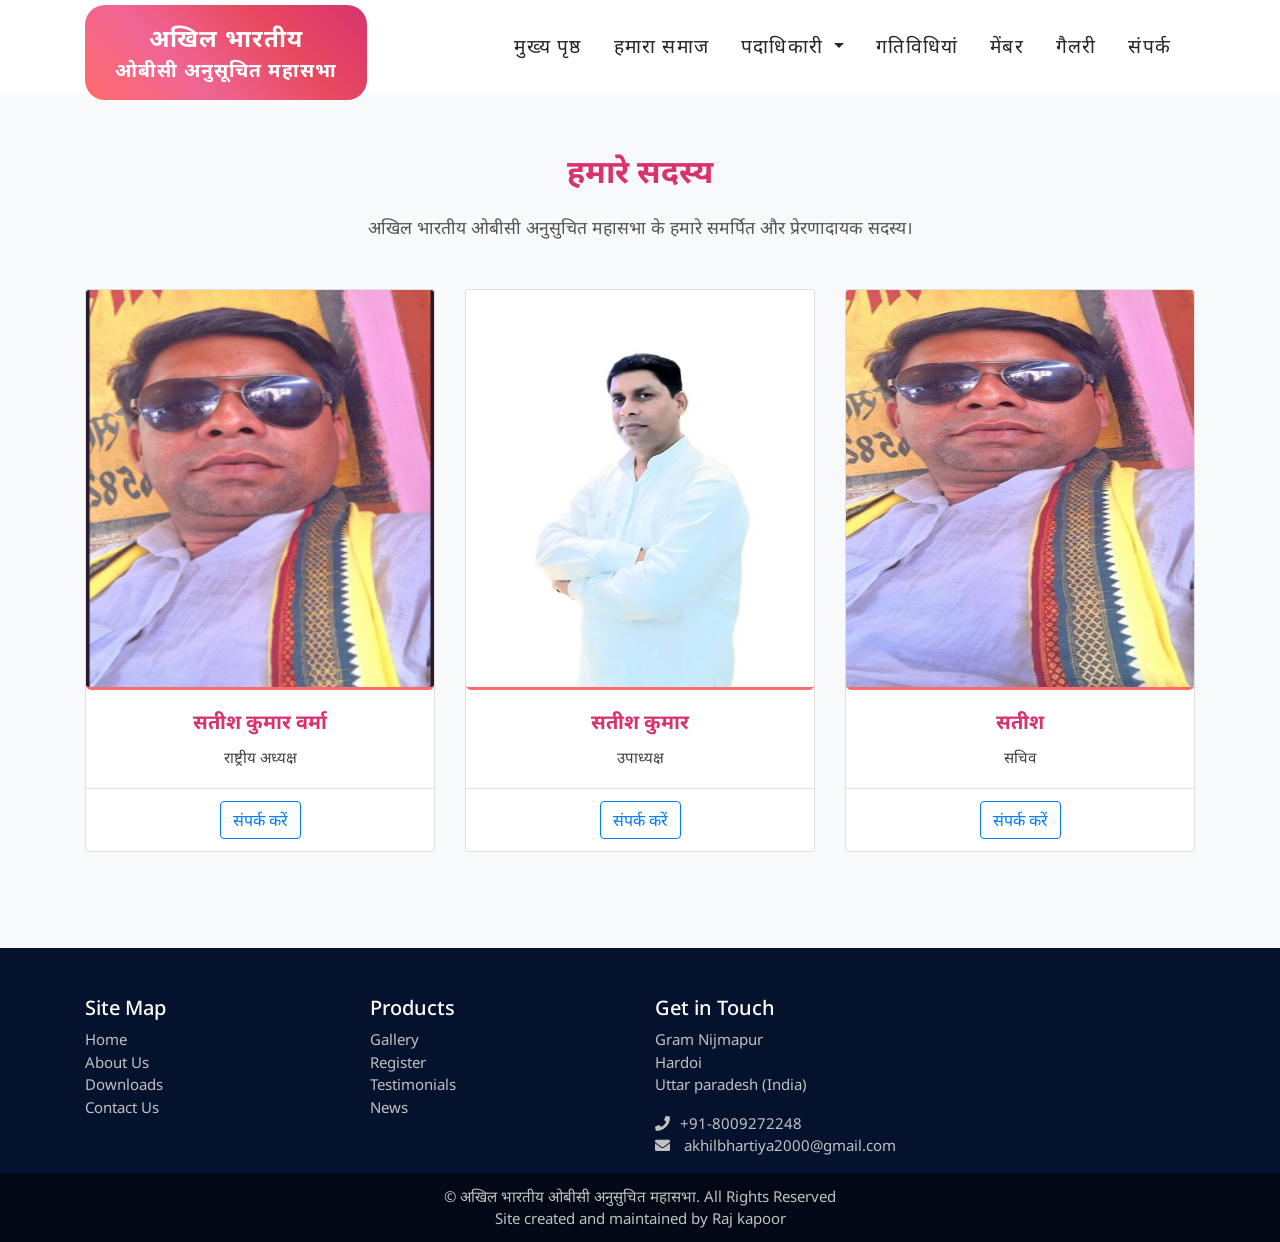
<file: member.html>
<!DOCTYPE html>

<html lang="en">

<head>

	<!-- Required meta tags -->
	<meta charset="UTF-8" />

	<meta name="viewport" content="width=device-width, initial-scale=1, shrink-to-fit=no">

	<link href="https://fonts.googleapis.com/css?family=Noto+Sans:400,700|Open+Sans:400,700&amp;subset=devanagari" rel="stylesheet">

	<link rel="stylesheet" href="https://use.fontawesome.com/releases/v5.1.1/css/all.css">

	<!-- Bootstrap CSS -->
	<link rel="stylesheet" href="assets/css/bootstrap.min.css" />

	<link rel="stylesheet" href="assets/css/animate.css" />

	<link rel="stylesheet" href="assets/css/style.css">

    <link rel="stylesheet" href="assets/css/resize.css">

	<title>News | अखिल भारतीय ओबीसी अनुसुचित महासभा</title>

</head>

<body>

	<style>

		.navbar {
			background-color: transparent; /* Transparent background by default */
			transition: background-color 0.3s ease, padding 0.3s ease; 
			box-shadow: none; /* No shadow initially */
		}
		
		.navbar-brand {
			display: flex;
			justify-content: center; /* Center horizontally */
			align-items: center; /* Center vertically */
			transition: transform 0.3s ease;
		}
		
		.logo-container {
			display: flex;
			flex-direction: column; /* Stack the two parts vertically */
			align-items: center; /* Center align the text */
			background: linear-gradient(45deg, #ff6b6b, #f06595, #e84a5f, #d8336f); /* Colorful gradient background */
			padding: 15px 30px; /* Add padding */
			border-radius: 20px; /* Rounded corners */
			text-align: center; /* Center text inside the container */
		}
		
		.logo-part1,
		.logo-part2 {
			display: block; /* Ensure each part is on its own line */
			font-size: 1.2rem; /* Adjust font size */
			font-weight: bold; /* Bold text */
			color: #fff; /* White text color for contrast */
			letter-spacing: 1px; /* Slightly spaced out letters */
		}
		
		.logo-part1 {
			font-size: 1.5rem; /* Larger font size for the first part */
		}
		
		.logo-part2 {
			font-size: 1.2rem; /* Slightly smaller font size for the second part */
		}
		
		/* Style adjustments for smaller logo on scroll */
		.scrolled .navbar-brand {
			transform: scale(0.8); /* Shrink logo */
		}
		
		.scrolled .logo-container {
			padding: 10px 20px; /* Adjust padding for smaller logo */
			border-radius: 15px; /* Adjust border-radius */
		}
		
		.scrolled .logo-part1 {
			font-size: 1.2rem; /* Smaller font size for smaller logo */
		}
		
		.scrolled .logo-part2 {
			font-size: 1rem; /* Smaller font size for smaller logo */
		}
		
		/* Navbar background color on scroll */
		.scrolled {
			background-color: #ffffff; /* Background color when scrolled */
		}
		
		
		  </style>
		
		  <script>
			window.addEventListener('scroll', function() {
			const navbar = document.querySelector('.navbar');
			if (window.scrollY > 50) { // Adjust this value as needed
				navbar.classList.add('scrolled');
			} else {
				navbar.classList.remove('scrolled');
			}
		});
		
		  </script>
			<nav class="navbar navbar-expand-lg navbar-light bg-light fixed-top">
				<div class="container nav-container">
					<a class="navbar-brand" href="index.html">
						<div class="logo-container">
							<span class="logo-part1">अखिल भारतीय</span>
							<span class="logo-part2">ओबीसी अनुसूचित महासभा</span>
						</div>
					</a>
					<button class="navbar-toggler" type="button" data-toggle="collapse" data-target="#mainNav"
						aria-controls="mainNav" aria-expanded="false" aria-label="Toggle navigation">
						<span class="navbar-toggler-icon"></span>
					</button>

        <div class="collapse navbar-collapse" id="mainNav">

            <ul class="navbar-nav nav-custom-list ml-auto">
                <li class="nav-item active">
                    <a class="nav-link" href="index.html">मुख्य पृष्ठ</a>
                </li>
                <li class="nav-item">
                    <a class="nav-link" href="about-us.html">हमारा समाज</a>
                </li>
                <li class="nav-item dropdown">
                    <a class="nav-link dropdown-toggle" href="#" id="myNavDropdown" role="button" data-toggle="dropdown" aria-haspopup="true" aria-expanded="false">
                        पदाधिकारी
                    </a>
                    <!-- <div class="dropdown-menu" aria-labelledby="myNavDropdown">
                        <a class="dropdown-item" href="national-office-bearers.php">राष्ट्रीय पदाधिकारी</a>
                        <a class="dropdown-item" href="regional-office-bearers.php">प्रादेशिक पदाधिकारी</a>
                        <a class="dropdown-item" href="national-office-bearers-old.php">राष्ट्रीय पदाधिकारी (Sep 2018 - Mar 2022)</a>
                    </div> -->
                </li>
                <li class="nav-item">
                    <a class="nav-link" href="news.html">गतिविधियां</a>
                </li>
                <li class="nav-item">
                    <a class="nav-link" href="member.html">मेंबर</a>
                </li>
                <li class="nav-item">
                    <a class="nav-link" href="gallery.html">गैलरी</a>
                </li>
                <li class="nav-item">
                    <a class="nav-link" href="contact.html">संपर्क</a>
                </li>
            </ul>
        
        </div>

    </div> 
</nav>	

<!-- "Members" Section -->
<section id="members" class="py bg-light">
    <div class="container">
        <div class="text-center mb-5">
            <h2 class="mb-4" style="color: #d8336f; font-weight: 700;">हमारे सदस्य</h2>
            <p style="font-size: 1.1rem; color: #555;">
                अखिल भारतीय ओबीसी अनुसुचित महासभा के हमारे समर्पित और प्रेरणादायक सदस्य।
            </p>
        </div>
        
        <div class="row">
            <!-- Member 1 -->
            <div class="col-lg-4 col-md-6 mb-4">
                <div class="card h-100 text-center">
                    <img src="assets/img/gallery/05.09.2024_11.29.29_REC.png" class="card-img-top img-member" alt="Member 1" style="border-bottom: 3px solid #ff6b6b;">
                    <div class="card-body">
                        <h5 class="card-title" style="color: #d8336f; font-weight: bold;">सतीश कुमार वर्मा</h5>
                        <p class="card-text">राष्ट्रीय अध्यक्ष</p>
                    </div>
                    <div class="card-footer bg-white">
                        <a href="#" class="btn btn-outline-primary">संपर्क करें</a>
                    </div>
                </div>
            </div>

            <!-- Member 2 -->
            <div class="col-lg-4 col-md-6 mb-4">
                <div class="card h-100 text-center">
                    <img src="assets/img/gallery/member2.jpg" class="card-img-top img-member" alt="Member 2" style="border-bottom: 3px solid #ff6b6b;">
                    <div class="card-body">
                        <h5 class="card-title" style="color: #d8336f; font-weight: bold;">सतीश कुमार</h5>
                        <p class="card-text">उपाध्यक्ष</p>
                    </div>
                    <div class="card-footer bg-white">
                        <a href="#" class="btn btn-outline-primary">संपर्क करें</a>
                    </div>
                </div>
            </div>

            <!-- Member 3 -->
            <div class="col-lg-4 col-md-6 mb-4">
                <div class="card h-100 text-center">
                    <img src="assets/img/gallery/member.jpg" class="card-img-top img-member" alt="Member 3" style="border-bottom: 3px solid #ff6b6b;">
                    <div class="card-body">
                        <h5 class="card-title" style="color: #d8336f; font-weight: bold;">सतीश </h5>
                        <p class="card-text">सचिव</p>
                    </div>
                    <div class="card-footer bg-white">
                        <a href="#" class="btn btn-outline-primary">संपर्क करें</a>
                    </div>
                </div>
            </div>
        </div>
    </div>
</section>


	<footer class="page-footer custom-footer">
		<div class="container">
			<div class="row ft-top-row">
				<div class="col-lg-3 col-md-3 col-sm-12 ft-site">
					<h5 class="ft-white-head">Site Map</h5>
					<ul>
						<li><a class="ft-white-links" href="#!">Home</a></li>
						<li><a class="ft-white-links" href="#!">About Us</a></li>
						<li><a class="ft-white-links" href="#!">Downloads</a></li>
						<li><a class="ft-white-links" href="#!">Contact Us</a></li>
					</ul>
				</div>
				<div class="col-lg-3 col-md-3 col-sm-12 ft-pdt">
					<h5 class="ft-white-head">Products</h5>
					<ul>
						<li><a class="ft-white-links" href="#!">Gallery</a></li>
						<li><a class="ft-white-links" href="#!">Register</a></li>
						<li><a class="ft-white-links" href="#!">Testimonials</a></li>
						<li><a class="ft-white-links" href="#!">News</a></li>
					</ul>
				</div>
				<div class="col-lg-6 col-md-6 col-sm-12 ft-contacts">
					<h5 class="ft-white-head">Get in Touch</h5>
					<p class="ft-address">
						Gram Nijmapur
						<br />
						Hardoi
						<br />
						Uttar paradesh (India)
					</p>
					<p class="ft-address">
						<i class="fas fa-phone"></i>+91-8009272248
						<br />
						<i class="fas fa-envelope"></i> <a
							href="mailto:akhilbhartiya000@gmail.com">akhilbhartiya2000@gmail.com</a>
					</p>
				</div>
			</div>
		</div>
		<div class="footer-copyright footer-branding">
			<div class="container">
				<p>
					&copy; अखिल भारतीय ओबीसी अनुसुचित महासभा. All Rights Reserved 
					<br /> 
					Site created and maintained by <a class="cr-agency" target="_blank">Raj kapoor</a>
				</p>
			</div>
		</div>
	</footer>

	<!-- Optional JavaScript -->

    <!-- jQuery first, then Popper.js, then Bootstrap JS -->
    <script type="text/javascript" src="assets/js/jquery-3.3.1.min.js"></script>
	
    <script type="text/javascript" src="https://cdnjs.cloudflare.com/ajax/libs/popper.js/1.14.3/umd/popper.min.js"></script>

    <script type="text/javascript" src="assets/js/bootstrap.min.js"></script>

    <script type="text/javascript" src="assets/js/main.js"></script>

</body>

</html>
</file>
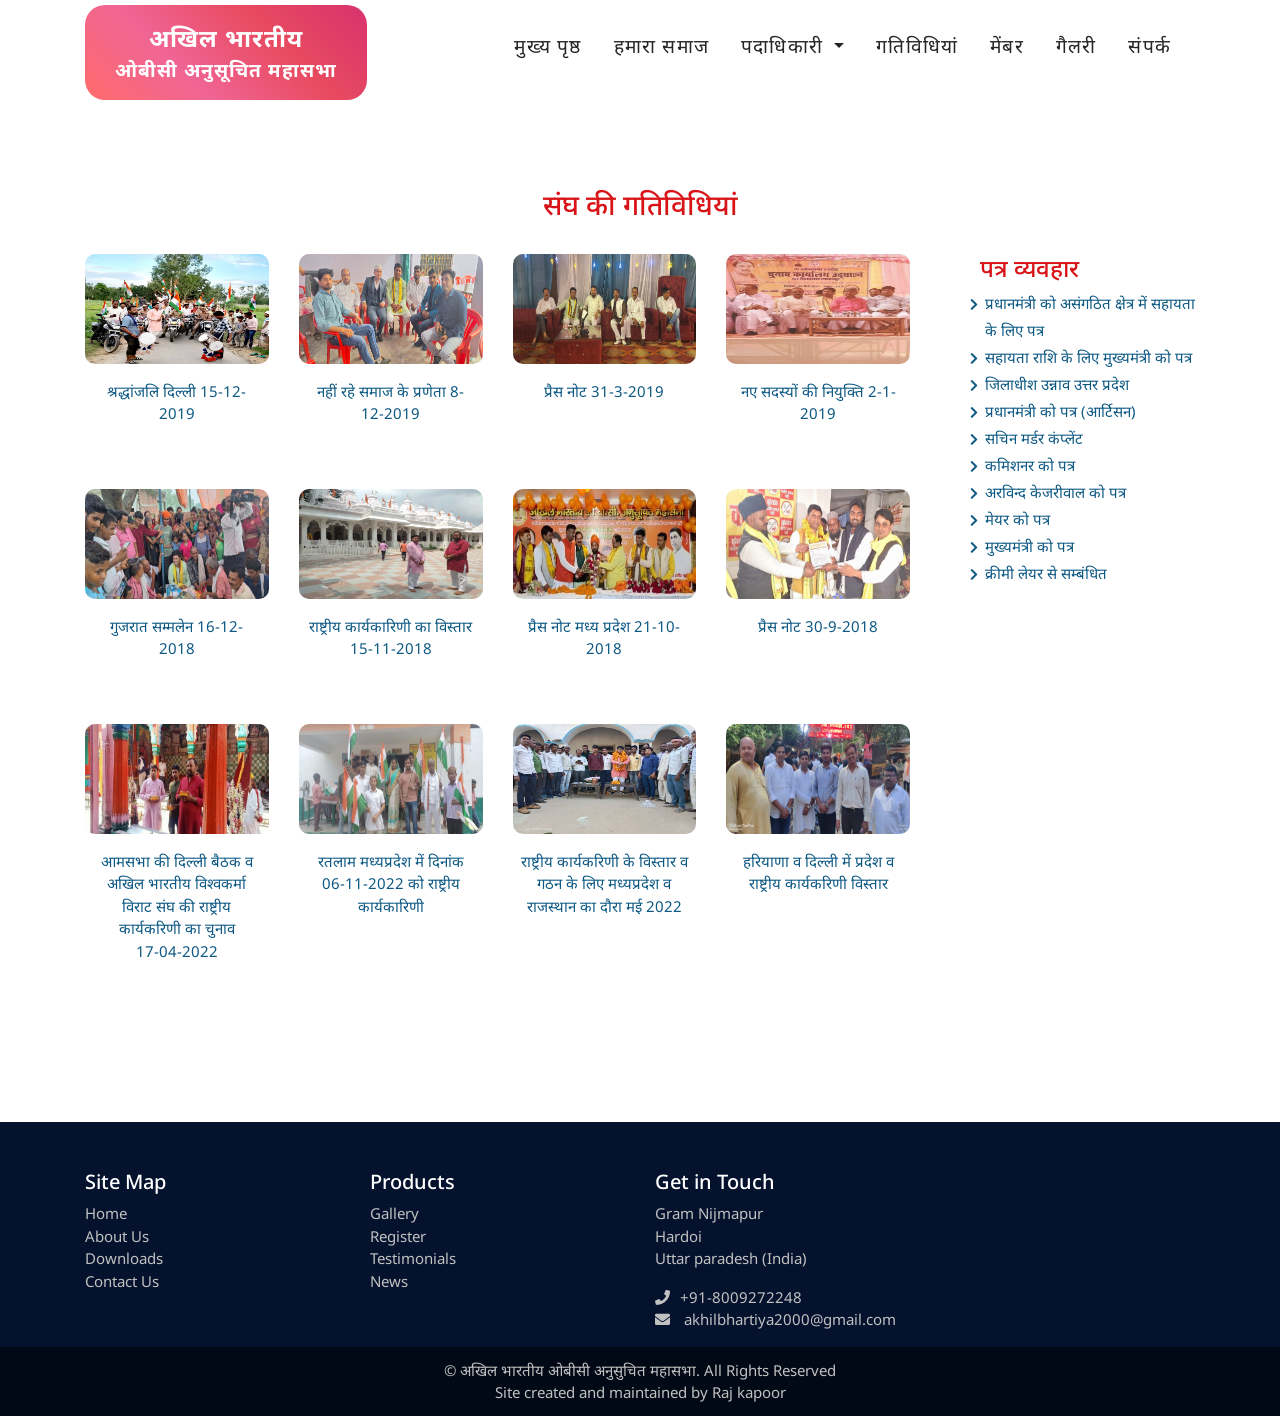
<file: news.html>
<!DOCTYPE html>

<html lang="en">

<head>

	<!-- Required meta tags -->
	<meta charset="UTF-8" />

	<meta name="viewport" content="width=device-width, initial-scale=1, shrink-to-fit=no">

	<link href="https://fonts.googleapis.com/css?family=Noto+Sans:400,700|Open+Sans:400,700&amp;subset=devanagari" rel="stylesheet">

	<link rel="stylesheet" href="https://use.fontawesome.com/releases/v5.1.1/css/all.css">

	<!-- Bootstrap CSS -->
	<link rel="stylesheet" href="assets/css/bootstrap.min.css" />

	<link rel="stylesheet" href="assets/css/animate.css" />

	<link rel="stylesheet" href="assets/css/style.css">

    <link rel="stylesheet" href="assets/css/resize.css">

	<title>News | अखिल भारतीय ओबीसी अनुसुचित महासभा</title>

</head>

<body>

	<style>

		.navbar {
			background-color: transparent; /* Transparent background by default */
			transition: background-color 0.3s ease, padding 0.3s ease; 
			box-shadow: none; /* No shadow initially */
		}
		
		.navbar-brand {
			display: flex;
			justify-content: center; /* Center horizontally */
			align-items: center; /* Center vertically */
			transition: transform 0.3s ease;
		}
		
		.logo-container {
			display: flex;
			flex-direction: column; /* Stack the two parts vertically */
			align-items: center; /* Center align the text */
			background: linear-gradient(45deg, #ff6b6b, #f06595, #e84a5f, #d8336f); /* Colorful gradient background */
			padding: 15px 30px; /* Add padding */
			border-radius: 20px; /* Rounded corners */
			text-align: center; /* Center text inside the container */
		}
		
		.logo-part1,
		.logo-part2 {
			display: block; /* Ensure each part is on its own line */
			font-size: 1.2rem; /* Adjust font size */
			font-weight: bold; /* Bold text */
			color: #fff; /* White text color for contrast */
			letter-spacing: 1px; /* Slightly spaced out letters */
		}
		
		.logo-part1 {
			font-size: 1.5rem; /* Larger font size for the first part */
		}
		
		.logo-part2 {
			font-size: 1.2rem; /* Slightly smaller font size for the second part */
		}
		
		/* Style adjustments for smaller logo on scroll */
		.scrolled .navbar-brand {
			transform: scale(0.8); /* Shrink logo */
		}
		
		.scrolled .logo-container {
			padding: 10px 20px; /* Adjust padding for smaller logo */
			border-radius: 15px; /* Adjust border-radius */
		}
		
		.scrolled .logo-part1 {
			font-size: 1.2rem; /* Smaller font size for smaller logo */
		}
		
		.scrolled .logo-part2 {
			font-size: 1rem; /* Smaller font size for smaller logo */
		}
		
		/* Navbar background color on scroll */
		.scrolled {
			background-color: #ffffff; /* Background color when scrolled */
		}
		
		
		  </style>
		
		  <script>
			window.addEventListener('scroll', function() {
			const navbar = document.querySelector('.navbar');
			if (window.scrollY > 50) { // Adjust this value as needed
				navbar.classList.add('scrolled');
			} else {
				navbar.classList.remove('scrolled');
			}
		});
		
		  </script>
			<nav class="navbar navbar-expand-lg navbar-light bg-light fixed-top">
				<div class="container nav-container">
					<a class="navbar-brand" href="index.html">
						<div class="logo-container">
							<span class="logo-part1">अखिल भारतीय</span>
							<span class="logo-part2">ओबीसी अनुसूचित महासभा</span>
						</div>
					</a>
					<button class="navbar-toggler" type="button" data-toggle="collapse" data-target="#mainNav"
						aria-controls="mainNav" aria-expanded="false" aria-label="Toggle navigation">
						<span class="navbar-toggler-icon"></span>
					</button>

        <div class="collapse navbar-collapse" id="mainNav">

            <ul class="navbar-nav nav-custom-list ml-auto">
                <li class="nav-item active">
                    <a class="nav-link" href="index.html">मुख्य पृष्ठ</a>
                </li>
                <li class="nav-item">
                    <a class="nav-link" href="about-us.html">हमारा समाज</a>
                </li>
                <li class="nav-item dropdown">
                    <a class="nav-link dropdown-toggle" href="#" id="myNavDropdown" role="button" data-toggle="dropdown" aria-haspopup="true" aria-expanded="false">
                        पदाधिकारी
                    </a>
                    <!-- <div class="dropdown-menu" aria-labelledby="myNavDropdown">
                        <a class="dropdown-item" href="national-office-bearers.php">राष्ट्रीय पदाधिकारी</a>
                        <a class="dropdown-item" href="regional-office-bearers.php">प्रादेशिक पदाधिकारी</a>
                        <a class="dropdown-item" href="national-office-bearers-old.php">राष्ट्रीय पदाधिकारी (Sep 2018 - Mar 2022)</a>
                    </div> -->
                </li>
                <li class="nav-item">
                    <a class="nav-link" href="news.html">गतिविधियां</a>
                </li>
                <li class="nav-item">
                    <a class="nav-link" href="member.html">मेंबर</a>
                </li>
                <li class="nav-item">
                    <a class="nav-link" href="gallery.html">गैलरी</a>
                </li>
                <li class="nav-item">
                    <a class="nav-link" href="contact.html">संपर्क</a>
                </li>
            </ul>
        
        </div>

    </div> 
</nav>	
	<div class="main-wrapper">

		<div class="main-cover">

			<div class="news-wrapper-inner">
				<div class="container">
					<div class="news-cover">
						<h3 class="c-color inner-news-head">संघ की गतिविधियां</h3> 

						<div class="news-layout-row row">
							<div class="col-md-9 news-layout-main-box">
								<div class="news-layout-main-inner-box">
									
									<div class="row news-row">
										<div class="col-md-3 news-box-inner">
											<div class="news-wrap">
												<div class="news-img-wrap">
													<a href="downloads/tribute-delhi.pdf" target="_blank">
														<img src="assets/img/gallery/1.jpg" alt="" class="img-news2" />
													</a>
												</div> 
												<div class="news-text-wrap">
													<a href="downloads/tribute-delhi.pdf" target="_blank">
														<span>
															श्रद्धांजलि दिल्ली 15-12-2019
														</span>
													</a>
												</div> 
											</div> 
										</div> 
										<div class="col-md-3 news-box-inner">
											<div class="news-wrap">
												<div class="news-img-wrap">
													<a href="downloads/news-kantibhaiji.pdf" target="_blank">
														<img src="assets/img/gallery/2.jpg" alt="" class="img-news2" />
													</a>
												</div> 
												<div class="news-text-wrap">
													<a href="downloads/news-kantibhaiji.pdf" target="_blank">
														<span>
															नहीं रहे समाज के प्रणेता 8-12-2019
														</span>
													</a>
												</div> 
											</div> 
										</div> 
										<div class="col-md-3 news-box-inner">
											<div class="news-wrap">
												<div class="news-img-wrap">
													<a href="downloads/press-note-31-3-19.pdf" target="_blank">
														<img src="assets/img/gallery/3.jpg" alt="" class="img-news2" />
													</a>
												</div> 
												<div class="news-text-wrap">
													<a href="downloads/press-note-31-3-19.pdf" target="_blank">
														<span>
															प्रैस नोट 31-3-2019
														</span>
													</a>
												</div> 
											</div> 
										</div> 
										<div class="col-md-3 news-box-inner">
											<div class="news-wrap">
												<div class="news-img-wrap">
													<a href="downloads/new-appointments.pdf" target="_blank">
														<img src="assets/img/gallery/4.jpg" alt="" class="img-news2" />
													</a>
												</div> 
												<div class="news-text-wrap">
													<a href="downloads/new-appointments.pdf" target="_blank">
														<span>
															नए सदस्यों की नियुक्ति 2-1-2019
														</span>
													</a>
												</div> 
											</div> 
										</div> 
										<div class="col-md-3 news-box-inner">
											<div class="news-wrap">
												<div class="news-img-wrap">
													<a href="downloads/press-note-gujarat.pdf" target="_blank">
														<img src="assets/img/gallery/5.jpg" alt="" class="img-news2" />
													</a>
												</div> 
												<div class="news-text-wrap">
													<a href="downloads/press-note-gujarat.pdf" target="_blank">
														<span>
															गुजरात सम्मलेन 16-12-2018
														</span>
													</a>
												</div> 
											</div> 
										</div> 
										<div class="col-md-3 news-box-inner">
											<div class="news-wrap">
												<div class="news-img-wrap">
													<a href="downloads/council-mzf-ngr.pdf" target="_blank">
														<img src="assets/img/gallery/6.jpg" alt="" class="img-news2" />
													</a>
												</div> 
												<div class="news-text-wrap">
													<a href="downloads/council-mzf-ngr.pdf" target="_blank">
														<span>
															राष्ट्रीय कार्यकारिणी का विस्तार 15-11-2018
														</span>
													</a>
												</div> 
											</div> 
										</div> 
										<div class="col-md-3 news-box-inner">
											<div class="news-wrap">
												<div class="news-img-wrap">
													<a href="downloads/press-note-mp.pdf" target="_blank">
														<img src="assets/img/gallery/7.jpg" alt="" class="img-news2" />
													</a>
												</div> 
												<div class="news-text-wrap">
													<a href="downloads/press-note-mp.pdf" target="_blank">
														<span>
															प्रैस नोट मध्य प्रदेश 21-10-2018
														</span>
													</a>
												</div> 
											</div> 
										</div> 
										<div class="col-md-3 news-box-inner">
											<div class="news-wrap">
												<div class="news-img-wrap">
													<a href="downloads/press-note.pdf" target="_blank">
														<img src="assets/img/gallery/8.jpg" alt="" class="img-news2" />
													</a>
												</div> 
												<div class="news-text-wrap">
													<a href="downloads/press-note.pdf" target="_blank">
														<span>
															प्रैस नोट 30-9-2018
														</span>
													</a>
												</div> 
											</div> 
										</div> 
										<div class="col-md-3 news-box-inner">
											<div class="news-wrap">
												<div class="news-img-wrap">
													<a href="delhi-meeting-of-general-assembly.php">
														<img src="assets/img/gallery/9.jpg" alt="" class="img-news2" />
													</a>
												</div> 
												<div class="news-text-wrap">
													<a href="delhi-meeting-of-general-assembly.php">
														<span>
														आमसभा की दिल्ली बैठक व अखिल भारतीय विश्वकर्मा विराट संघ की राष्ट्रीय कार्यकरिणी का चुनाव <br> 17-04-2022
														</span>
													</a>
												</div> 
											</div> 
										</div> 
										<div class="col-md-3 news-box-inner">
											<div class="news-wrap">
												<div class="news-img-wrap">
													<a href="national-executive-ratlam-madhya-pradesh.php">
														<img src="assets/img/gallery/10.jpg" alt="" class="img-news2" />
													</a>
												</div> 
												<div class="news-text-wrap">
													<a href="national-executive-ratlam-madhya-pradesh.php">
														<span>
														रतलाम मध्यप्रदेश में दिनांक 06-11-2022 को राष्ट्रीय कार्यकारिणी
														</span>
													</a>
												</div> 
											</div> 
										</div> 
										<div class="col-md-3 news-box-inner">
											<div class="news-wrap">
												<div class="news-img-wrap">
													<a href="visit-to-madhya-pradesh-and-rajasthan-for-expansion.php">
														<img src="assets/img/gallery/11.jpg" alt="" class="img-news2" />
													</a>
												</div> 
												<div class="news-text-wrap">
													<a href="visit-to-madhya-pradesh-and-rajasthan-for-expansion.php">
														<span>
														राष्ट्रीय कार्यकरिणी के विस्तार व गठन के लिए मध्यप्रदेश व राजस्थान का दौरा मई 2022
														</span>
													</a>
												</div> 
											</div> 
										</div> 
										<div class="col-md-3 news-box-inner">
											<div class="news-wrap">
												<div class="news-img-wrap">
													<a href="state-and-national-executive-expansion-in-haryana-and-delhi.php">
														<img src="assets/img/gallery/12.jpg" alt="" class="img-news2" />
													</a>
												</div> 
												<div class="news-text-wrap">
													<a href="state-and-national-executive-expansion-in-haryana-and-delhi.php">
														<span>
														हरियाणा व दिल्ली में प्रदेश व राष्ट्रीय कार्यकरिणी विस्तार
														</span>
													</a>
												</div> 
											</div> 
										</div> 
										
										

									</ul> 
									
								</div>
								</div> 
							</div> 
							

							<div class="col-md-3 news-layout-sec-box">
								<div class="news-layout-sec-inner-box">
									<h4>पत्र व्यवहार</h4>

									<ul class="news-letters-text-wrap">
										
										<li>
											<a href="downloads/letters/letter-to-pm-regarding-help.pdf.pdf" target="_blank">
												<span>
													प्रधानमंत्री को असंगठित क्षेत्र में सहायता के लिए पत्र 
												</span>
											</a>
										</li>

										<li>
											<a href="downloads/letters/letter-to-cm-regarding-compensation.pdf" target="_blank">
												<span>
													सहायता राशि के लिए मुख्यमंत्री को पत्र 
												</span>
											</a>
										</li>

										<li>
											<a href="downloads/letters/dm-unnao.pdf" target="_blank">
												<span>
													जिलाधीश उन्नाव उत्तर प्रदेश  
												</span>
											</a>
										</li>

										<li>
											<a href="downloads/letters/pm-letter-artisan.pdf" target="_blank">
												<span>
													प्रधानमंत्री को पत्र (आर्टिसन)
												</span>
											</a>
										</li>

										<li>
											<a href="downloads/letters/complaint-murder-sachin.pdf" target="_blank">
												<span>
													सचिन मर्डर कंप्लेंट 
												</span>
											</a>
										</li>

										<li>
											<a href="downloads/letters/commissioner-north-mcd.pdf" target="_blank">
												<span>
													कमिशनर को पत्र 
												</span>
											</a>
										</li>

										<li>
											<a href="downloads/letters/letter-to-arvind-kejriwal.pdf" target="_blank">
												<span>
													अरविन्द केजरीवाल को पत्र
												</span>
											</a>
										</li>
										<li>
											<a href="downloads/letters/mayor-north-mcd.pdf" target="_blank">
												<span>
													मेयर को पत्र 
												</span>
											</a>
										</li>
										<li>
											<a href="downloads/letters/letter-to-cm-mp.pdf" target="_blank">
												<span>
													मुख्यमंत्री को पत्र 
												</span>
											</a>
										</li>
										<li>
											<a href="downloads/letters/regarding-creamy-layer.pdf" target="_blank">
												<span>
													क्रीमी लेयर से सम्बंधित 
												</span>
											</a>
										</li>
										

									</ul> 
									
								</div> 
							</div> 

						</div> 

					</div> 
				</div> 
			</div> 
		
		</div> 

	</div> 

	<footer class="page-footer custom-footer">
		<div class="container">
			<div class="row ft-top-row">
				<div class="col-lg-3 col-md-3 col-sm-12 ft-site">
					<h5 class="ft-white-head">Site Map</h5>
					<ul>
						<li><a class="ft-white-links" href="#!">Home</a></li>
						<li><a class="ft-white-links" href="#!">About Us</a></li>
						<li><a class="ft-white-links" href="#!">Downloads</a></li>
						<li><a class="ft-white-links" href="#!">Contact Us</a></li>
					</ul>
				</div>
				<div class="col-lg-3 col-md-3 col-sm-12 ft-pdt">
					<h5 class="ft-white-head">Products</h5>
					<ul>
						<li><a class="ft-white-links" href="#!">Gallery</a></li>
						<li><a class="ft-white-links" href="#!">Register</a></li>
						<li><a class="ft-white-links" href="#!">Testimonials</a></li>
						<li><a class="ft-white-links" href="#!">News</a></li>
					</ul>
				</div>
				<div class="col-lg-6 col-md-6 col-sm-12 ft-contacts">
					<h5 class="ft-white-head">Get in Touch</h5>
					<p class="ft-address">
						Gram Nijmapur
						<br />
						Hardoi
						<br />
						Uttar paradesh (India)
					</p>
					<p class="ft-address">
						<i class="fas fa-phone"></i>+91-8009272248
						<br />
						<i class="fas fa-envelope"></i> <a
							href="mailto:akhilbhartiya000@gmail.com">akhilbhartiya2000@gmail.com</a>
					</p>
				</div>
			</div>
		</div>
		<div class="footer-copyright footer-branding">
			<div class="container">
				<p>
					&copy; अखिल भारतीय ओबीसी अनुसुचित महासभा. All Rights Reserved 
					<br /> 
					Site created and maintained by <a class="cr-agency" target="_blank">Raj kapoor</a>
				</p>
			</div>
		</div>
	</footer>

	<!-- Optional JavaScript -->

    <!-- jQuery first, then Popper.js, then Bootstrap JS -->
    <script type="text/javascript" src="assets/js/jquery-3.3.1.min.js"></script>
	
    <script type="text/javascript" src="https://cdnjs.cloudflare.com/ajax/libs/popper.js/1.14.3/umd/popper.min.js"></script>

    <script type="text/javascript" src="assets/js/bootstrap.min.js"></script>

    <script type="text/javascript" src="assets/js/main.js"></script>

</body>

</html>
</file>
<file: assets/css/style.css>
body {
    margin: 0;
    padding: 0;
    font-size: 15px;
    font-family: 'Noto Sans', sans-serif;
}

h1,
h2,
h3,
h4,
h5,
h6 {
    color: #d81418;
}

p {
    color: #404040;
}

.left-heading-highlight,
.centre-heading-highlight {
    width: 15%;
    height: 2px;
    background-color: #0e5984;
}

.left-heading-highlight {
    margin-bottom: 1rem;
}

.centre-heading-highlight {
    display: table;
    margin: 0 auto 1rem;
}

.text-capital {
    text-transform: uppercase;
}

.c-color {
    color: #d81418;
}

.c-white {
    color: #fff;
}

.s-color {
    color: #053c5b;
}

.h-color {
    color: #fecc00;
}

.cs-btn {
    background-color: #404144;
    padding: .5rem 3rem .5rem 1rem;
    color: #fff;
    text-decoration: none;
    border-radius: 5px;
    position: relative;
}

.cs-btn:hover {
    text-decoration: none;
    background-color: #103382;
    color: #fff;
}

/*---------------------------------------------------------------------------------------------
	Navbar
---------------------------------------------------------------------------------------------*/

/*.top-nav-wrap {
	display: flex;
    justify-content: space-around;
    padding: 1rem;
}*/

.navbar {
    background-color: #fff !important;
    z-index: 10;
    padding: 0.5rem 1rem;
    box-shadow: 0 2px 5px rgba(0, 0, 0, 0.2);
}

.nav-container {
    position: relative;
}

.navbar-toggler {
    margin-left: auto;
}

.navbar-brand {
    position: absolute;
    top: -0.5rem;
}

.logo-img {
    width: 150px;
    border: 1px solid #ccc;
}

.customNav .logo-img {
    /*width: 85px;*/
    transition: .3s ease;
    transform: scale(0.55);
    transform-origin: top;
}

/*#mainNav {
	border-top: 1px dotted #ccc;
}*/

/*.nav-custom-list {
	margin: 0 auto;
}*/

.nav-item {
    margin-right: 1rem;
}

.nav-link {
    color: #252525 !important;
    position: relative;
    padding: 1.5rem 0.5rem;
    font-size: 1.2rem;
    letter-spacing: 1.2px;
}

/*---------------------------------------------------------------------------------------------
	Carousel
---------------------------------------------------------------------------------------------*/

.main-wrapper {
    padding-top: 92px;
}

#mainCarousel {
    position: relative;
}

.mainCarouselCaption {
    position: absolute;
    z-index: 10;
    bottom: 50%;
    transform: translateY(50%);
    right: 10%;
}

.carousel-heading {
    text-align: center;
    font-size: 2.5rem;
    /*font-weight: 700;*/
    color: #fff;
}
.carousel-text {
    text-align: center;
    font-size: 2.5rem;
    /*font-weight: 700;*/
    color: #fff;
}

/*---------------------------------------------------------------------------------------------
	Home Page
---------------------------------------------------------------------------------------------*/

.welcome-wrapper {
    padding: 6rem 0;
}

.news-wrapper {
    padding-bottom: 6rem;
}

.news-cover h3 {
    margin-bottom: 2rem;
}

.news-text-wrap {
    padding: 1rem 0.5rem;
}

.news-text-wrap a span {
    display: block;
    text-align: center;
    color: #0e5984;
}

.news-text-wrap a:hover {
    text-decoration: none;
}

.news-text-wrap a:hover span {
    color: #052a40;
}

.events-wrapper {
    padding: 1rem 0 6rem;
}

.events-cover h3 {
    margin-bottom: 2rem;
}

.join-wrapper {
    position: relative;
    height: 100%;
}

.join-img-wrap {
    height: 100%;
    background-color: #316d9c;
}

.join-btn-wrap {
    position: absolute;
    top: 70%;
    left: 0;
    bottom: 0;
    right: 0;
    display: flex;
    align-items: center;
    justify-content: center;
}

.join-btn {
    color: #316d9c;
    background-color: #fff;
    text-transform: uppercase;
    padding: 0.5rem 1rem;
    border-radius: 5px;
    font-size: 1.15rem;
}

.join-btn:hover {
    text-decoration: none;
    color: #052a40;
}

/*---------------------------------------------------------------------------------------------
	About Us
---------------------------------------------------------------------------------------------*/

.main-cover-e {
    display: none;
}

.trans-visible {
    display: block;
}

.trans-invisible {
    display: none;
}

.about-wrapper {
    padding: 6rem 0;
}

.about-cover h1,
.about-cover p {
    margin-bottom: 2rem;
}

.v-head {
    margin-bottom: 1.5rem;
}

p.v-text {
    margin-bottom: 1rem;
}

.v-img-wrap {
    float: left;
    margin: 0 2rem 2rem 0;
}

.about-box1 {
    padding: 2rem 3rem 0 15px;
}

.founder-wrap h2 {
    margin-bottom: 2rem;
}

.about-row,
.about-row1,
.about-row2 {
    margin-top: 6rem;
}

.primaries-box-inner p,
.primaries-box-inner ol li {
    letter-spacing: 1px;
    line-height: 1.5rem;
    text-align: justify;
}

.primaries-box-inner ol li {
    margin-bottom: 1rem;
}

/*---------------------------------------------------------------------------------------------
	Team
---------------------------------------------------------------------------------------------*/

.team-wrapper {
    padding: 5rem 0;
}

.team-head {
    text-align: center;
    margin-bottom: 4rem;
}

.team-box {
    margin-bottom: 2rem;
}

.team-details-wrap {
    margin-top: 1rem;
    text-align: center;
}

.team-details-wrap h6 {}

.team-details-wrap p {
    margin-bottom: 0.5rem;
    border-bottom: 1px solid #dedede;
}

.team-details-wrap i.fa-phone {
    transform: rotateY(180deg);
}

.team-details-wrap a {
    color: #404040;
}

.team-details-wrap a:hover {
    text-decoration: none;
    color: #848484;
}

.executive-wrapper {
    padding-bottom: 5rem;
}

.excutive-table {
    width: 100%;
}

.excutive-table th {
    background-color: #d81418;
    color: #fff;
    font-weight: 300;
    border: 1px solid #fff;
    padding: 0.5rem;
}

.excutive-table td {
    padding: 0.5rem;
    border: 1px solid #ccc;
    font-size: 14px;
}

.e-post {
    width: 20%;
}

.e-name {
    width: 25%;
}

.e-add {
    width: 40%;
}

.e-mob {
    width: 15%;
}

.team-details-wrap a.reg-btn {
    color: #fff;
    text-align: center;
    padding: 0.5rem 0;
    margin-top: 1.5rem;
}

/*---------------------------------------------------------------------------------------------
	Member
---------------------------------------------------------------------------------------------*/

.single-member-list-inner {
    width: 100%;
}

.new-app-member-title,
.offline-text-new,
.offline-address-new {
    text-align: left;
}

.offline-address-new {
    color: #d81418;
}

/*---------------------------------------------------------------------------------------------
	Register
---------------------------------------------------------------------------------------------*/

.member-wrapper {
    padding: 6rem 0;
}

.member-cover h1 {
    text-align: center;
    margin-bottom: 3rem;
}

.member-box {
    display: flex;
    justify-content: space-around;
}

.member-box-inner {
    background-color: #d81418;
    padding: 3rem;
    border-radius: 30px;
}

.member-box-inner a {
    text-decoration: none;
}

.member-box-inner a:hover h3 {
    color: #e2e2e2;
}

.offline-cover h1 {
    font-size: 2rem;
    margin-bottom: 3rem;
}

.offline-span {
    background-color: #eaeaea;
    border: 1px solid #ccc;
    padding: 0.5rem 1rem;
}

.offline-text {
    text-align: center;
    font-size: 1.1rem;
}

.offline-address {
    text-align: center;
    font-size: 1.1rem;
    color: #d81418;
}

.online-cover h1 {
    font-size: 2rem;
    margin-bottom: 3rem;
}

/*---------------------------------------------------------------------------------------------
	Registration
---------------------------------------------------------------------------------------------*/

.reg-pay-cover {
    padding: 3rem 0;
}

/*---------------------------------------------------------------------------------------------
	News
---------------------------------------------------------------------------------------------*/

.news-wrapper-inner {
    padding: 6rem 0;
}

.inner-news-head {
    text-align: center;
    margin-bottom: 3rem;
}

.news-box-inner {
    margin-bottom: 3rem;
}

.news-layout-sec-inner-box h4 {
    padding-left: 40px;
}

.news-letters-text-wrap {
    padding-left: 45px;
}

.news-letters-text-wrap li {
    list-style: none;
    position: relative;
    line-height: 1.8;
}

.news-letters-text-wrap li::before {
    content: "\f054";
    position: absolute;
    left: -15px;
    top: 3px;
    font-family: 'Font Awesome 5 Free';
    font-weight: 600;
    color: #0e5984;
    font-size: 0.8rem;
}

.news-letters-text-wrap li a {
    text-decoration: none;
    color: #0e5984;
}

.news-letters-text-wrap li a:hover {
    text-decoration: none;
    color: #093f5f;
}

/*---------------------------------------------------------------------------------------------
	Gallery Page
---------------------------------------------------------------------------------------------*/

.gallery-cover {
    margin-bottom: 2rem;
}

/*---------------------------------------------------------------------------------------------
	Contact Us Page
---------------------------------------------------------------------------------------------*/

.story-wrap {
    padding-top: 3rem;
}

.story-head {
    text-align: center;
    margin-bottom: 2rem;
}

.address-wrap,
.phone-wrap {
    margin-bottom: 3rem;
}

.phone-wrap i.fa-phone {
    transform: rotateY(180deg);
}

.mail-wrap a {
    color: #636363;
}

.mail-wrap a:hover {
    text-decoration: none;
    color: #252525;
}

#mail-msg-alert {
    margin-bottom: 3rem;
}

#mail-msg-alert button.btn {
    display: table;
    margin: 0 auto;
}

#mail-msg {
    color: #252525;
}

#mail-msg:hover {
    text-decoration: none;
}

/*--------------------------------------------------------------------------------------------------
	Footer
--------------------------------------------------------------------------------------------------*/

.custom-footer {
    background-color: #04122d;
    padding-top: 3rem;
}

.ft-white-head {
    color: #fff;
}

.ft-top-row ul {
    list-style: none;
    padding-left: 0;
}

.ft-white-links {
    color: #c1c1c1;
}

.ft-white-links:hover {
    text-decoration: none;
    color: #fff;
}

.ft-address {
    color: #c1c1c1;
}

.ft-address i {
    margin-right: 10px;
}

.ft-address a {
    color: #c1c1c1;
}

.ft-address a:hover {
    color: #fff;
    text-decoration: none;
}

.footer-branding {
    background-color: rgba(0, 0, 0, 0.5);
    padding: 0.75rem 0;
}

.footer-branding p {
    color: #c1c1c1;
    text-align: center;
    margin-bottom: 0;
}

.cr-agency {
    color: #ff9900;
}

.cr-agency:hover {
    color: #fff;
    text-decoration: none;
}

/*---------------------------------------------------------------------------------------------
	Admin Panel
---------------------------------------------------------------------------------------------*/

.admin-nav-link {
    font-size: 16px;
}

.pdt-cat-wrapper {
    padding: 8rem 0 5rem;
}

.pdt-cat-wrapper h3 {
    text-align: center;
    margin-bottom: 1.2rem;
}

.admin-text {
    text-align: center;
    margin-bottom: 2rem;
}

.admin-btn {
    background-color: #d81418;
    color: #fff;
}

.admin-btn:hover {
    background-color: #b51013;
    color: #fff;
}

.input-wrap {
    margin-bottom: 2rem;
}

.pdt-specs {
    width: 100%;
}

.pdt-specs th {
    padding: 0.5rem;
    background-color: #d81418;
    color: #fff;
    font-weight: 300;
    border: 1px solid #fff;
}

.pdt-specs td {
    padding: 0.35rem;
    border: 1px solid #ccc;
}

/* General carousel styling */
.carousel-caption {
    position: absolute;
    bottom: 20%;
    left: 10%;
    right: 10%;
    text-align: left;
    color: #fff;
    text-shadow: 1px 1px 2px rgba(0, 0, 0, 0.6);
    background: rgba(0, 0, 0, 0.4); /* Semi-transparent background for readability */
    padding: 20px;
    border-radius: 10px;
}

/* Heading styling */
.carousel-heading {
    font-size: 2rem;
    font-weight: 700;
    margin-bottom: 10px;
    animation-duration: 1.5s;
    text-transform: uppercase;
    letter-spacing: 1px;
}

/* Paragraph text styling */
.carousel-text {
    font-size: 1.1rem;
    line-height: 1.6;
    margin-bottom: 0;
    animation-duration: 2s;
    max-width: 90%;
    color: white;
}

/* Responsive adjustments */
@media (max-width: 768px) {
    .carousel-caption {
        bottom: 15%;
        padding: 15px;
    }
    .carousel-heading {
        font-size: 1.7rem;
    }
    .carousel-text {
        font-size: 1rem;
    }
}

@media (max-width: 576px) {
    .carousel-caption {
        bottom: 10%;
        padding: 10px;
    }
    .carousel-heading {
        font-size: 1.5rem;
    }
    .carousel-text {
        font-size: 0.9rem;
    }
}


/* Ensure the carousel has a consistent size */
.carousel-inner {
    height: 100%; /* Set a fixed height for the carousel */
    overflow: hidden; /* Hide any content that overflows the container */
}

/* Style the carousel items */
.carousel-item {
    height: 100%; /* Ensure each carousel item fills the height of the carousel */
    display: flex;
    align-items: center; /* Center the content vertically */
    justify-content: center; /* Center the content horizontally */
}

/* Style the images to fit the container */
.carousel-item img {
    width: 100%;
    height: 100%;
    object-fit: cover; /* Ensures the image covers the container without distortion */
    object-position: center; /* Centers the image within the container */
}

/* Caption styling */
.carousel-caption {
    position: absolute;
    bottom: 20px; /* Position caption at the bottom */
    left: 50%;
    transform: translateX(-50%);
    text-align: center;
    color: #fff;
    text-shadow: 1px 1px 2px rgba(0, 0, 0, 0.6);
    background: rgba(0, 0, 0, 0.4); /* Semi-transparent background for readability */
    padding: 20px;
    border-radius: 10px;
    width: 80%;
    max-width: 800px;
}

/* Heading styling */
.carousel-heading {
    font-size: 2rem;
    font-weight: 700;
    margin-bottom: 10px;
    text-transform: uppercase;
    letter-spacing: 1px;
}

/* Paragraph text styling */
.carousel-text {
    font-size: 1.1rem;
    line-height: 1.6;
    margin-bottom: 0;
}

/* Responsive adjustments */
@media (max-width: 768px) {
    .carousel-caption {
        padding: 15px;
        width: 90%;
        bottom: 15px; /* Adjust bottom position for smaller screens */
    }
    .carousel-heading {
        font-size: 1.7rem;
    }
    .carousel-text {
        font-size: 1rem;
    }
}

@media (max-width: 576px) {
    .carousel-caption {
        padding: 10px;
        width: 95%;
        bottom: 10px; /* Adjust bottom position further for very small screens */
    }
    .carousel-heading {
        font-size: 1.5rem;
    }
    .carousel-text {
        font-size: 0.9rem;
    }
}
</file>
<file: assets/css/resize.css>
@media only screen and (max-width: 991px) {
    .navbar {
        /*height: 100px;*/
    }
    .navbar-brand {
        /*top: -25px;*/
    }
    #mainNav {
        background-color: #fff !important;
        padding: 4rem 1rem 1rem;
    }
    .nav-item {
        padding-left: 1rem;
        border-bottom: 1px solid #ccc;
    }
    .nav-item:nth-last-child(1) {
        border-bottom: none;
    }
    .nav-item:hover {
        background-color: #d81418;
    }
    .nav-item:hover .nav-link {
        color: #fff !important;
    }
    .navbar-light .navbar-brand {
        padding-top: 0;
    }
    .logo-img {
        width: 94px;
        border: none;
    }
    .customNav .logo-img {
        transform: scale(1);
    }
    .main-wrapper {
        padding-top: 56px;
    }
    .welcome-text-wrap h2 {
        font-size: 1.8rem;
    }
    .about-wrapper {
        padding: 4rem 0;
    }
    .v-wrap h2 {
        font-size: 1.6rem;
    }
    .team-details-wrap p {
        overflow: hidden;
        overflow-wrap: break-word;
    }
    .news-wrapper-inner {
        padding: 4rem 0;
    }
    .ct-form {
        margin-bottom: 3rem;
    }
    .ct-row {
        margin-bottom: 4rem;
    }
}

@media only screen and (max-width: 767px) {
    .welcome-img-wrap {
        margin-bottom: 2rem;
    }
    .welcome-wrapper {
        padding-bottom: 3rem;
    }
    .news-wrap {
        margin-bottom: 2rem;
    }
    .news-wrapper {
        padding-bottom: 2rem;
    }
    .news-img-wrap {
        display: flex;
        justify-content: space-around;
    }
    .coming-events-wrap {
        margin-bottom: 2rem;
    }
    .about-row {
        margin-top: 2rem;
    }
    .about-row1,
    .about-row2 {
        margin-top: 4rem;
    }
    .team-box {
        margin-bottom: 2rem;
    }
    .member-box {
        margin-bottom: 2rem;
    }
    .offline-cover h1 {
        line-height: 4rem;
    }
}

@media only screen and (max-width: 575px) {
    .team-img-wrap {
        display: flex;
        justify-content: space-around;
    }
    .news-wrap {
        margin-bottom: 0;
    }
    .welcome-wrapper {
        padding-top: 4rem;
    }
}
</file>
